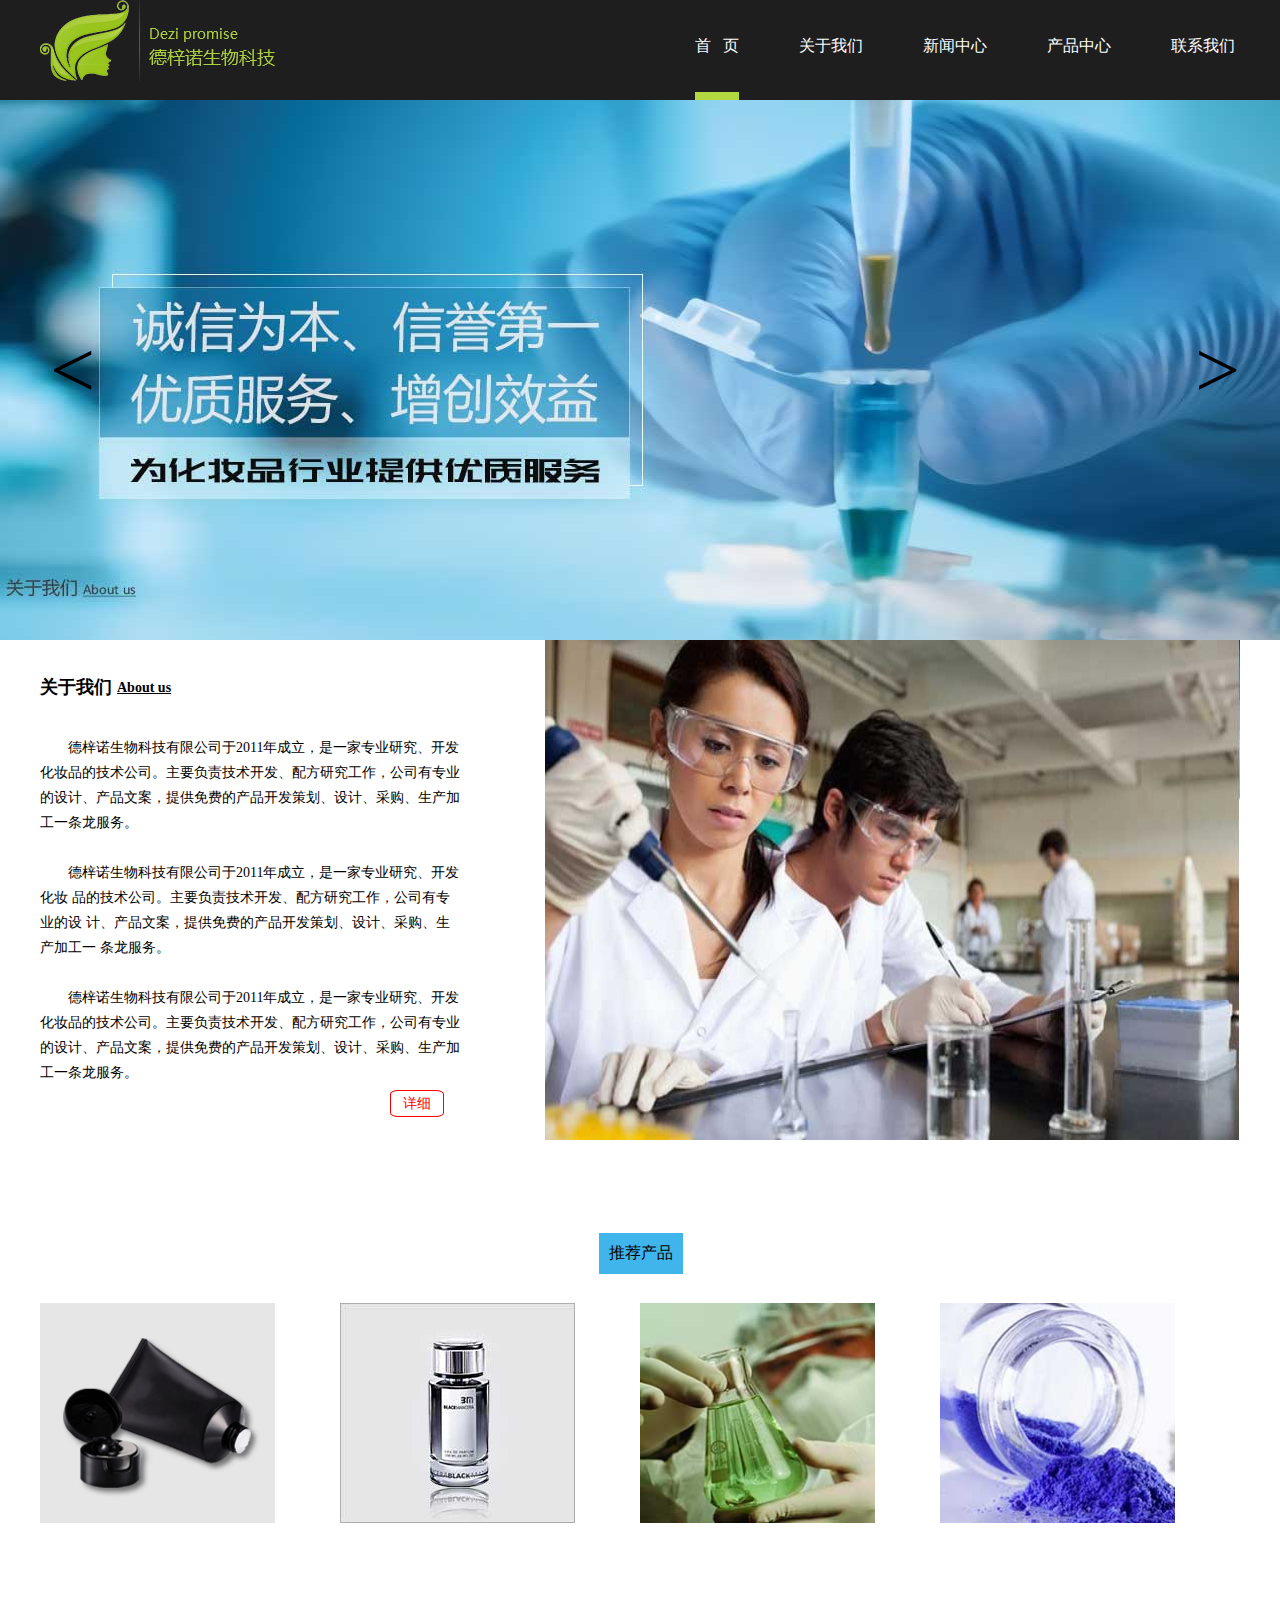
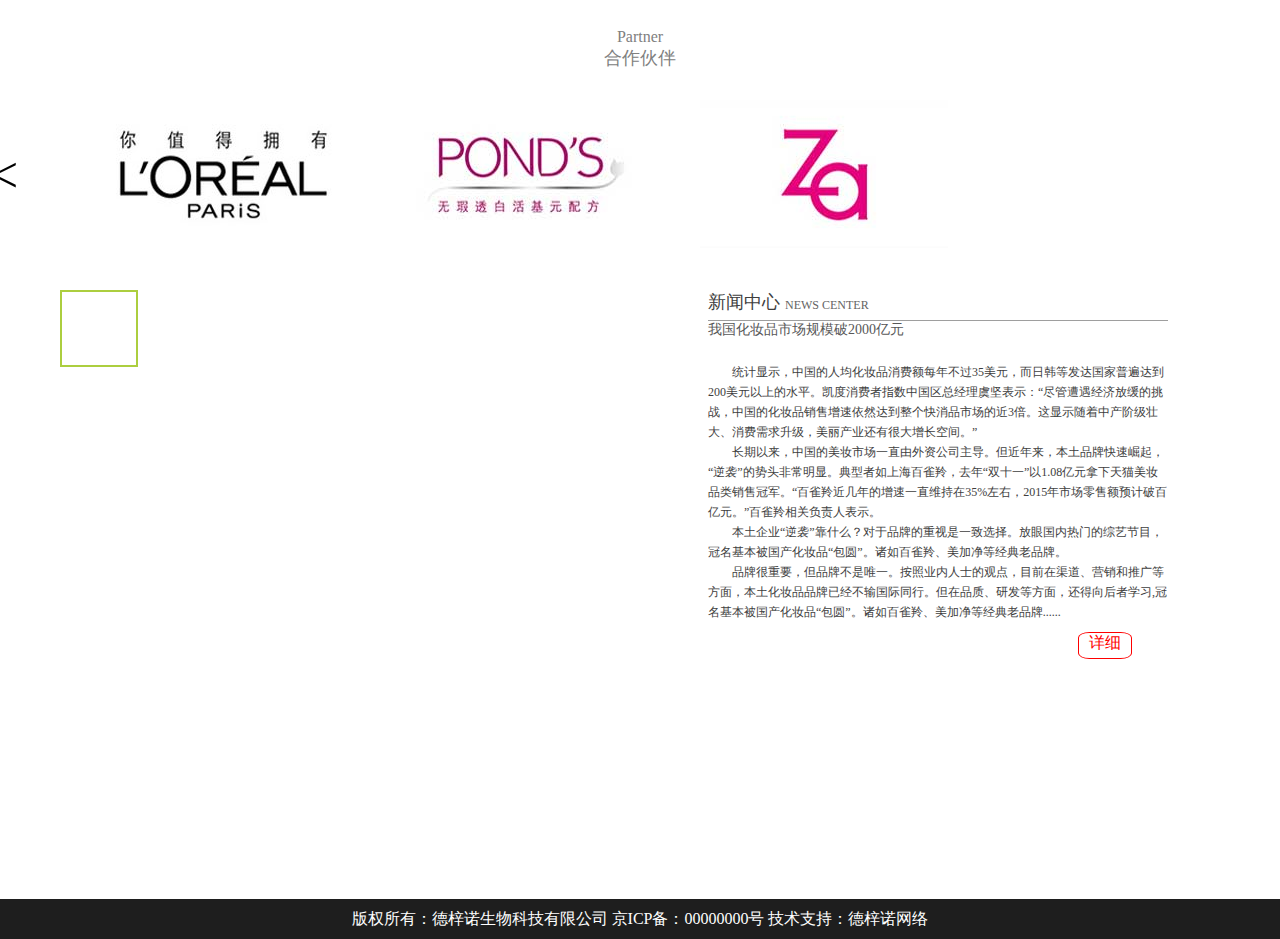
<file: index.html>
<!DOCTYPE html>
<html lang="en">
<head>
	<meta charset="UTF-8">
	<title>首页</title>
    <!--[if lt IE 9]>      
      <style>
        .hd>ul>li{behavior: url(borderradius.htc);}
        .last{behavior: url(borderradius.htc);}
      </style>
    <![endif]--> 
    <link rel="stylesheet" type="text/css" href="css/common.css">
    <link rel="stylesheet" type="text/css" href="css/index.css">
    <style type="text/css">
       body{overflow-x:hidden;}
    </style>
    <script type="text/javascript" src="js/jquery-1.11.2.min.js"></script>
    <script type="text/javascript" src="js/lunbo.js"></script>
    <!--partner伙伴的轮播图-->
    <script type="text/javascript" src="js/partner.js"></script>
    <!--缩略图的设置-->
    <script type="text/javascript" src="js/Atr.js"></script>
    <script type="text/javascript" src="js/click.js"></script>
     
</head>
<body>
    <div class="header">
    	<div class="container">
    	   <div class="logo">
    	       <a href="index.html"><img src="images/logo.jpg"></a>
    	   </div>
    	   <div class="navbar">
    	      <ul>
    	          <li class="on"><a href="index.html">首&nbsp&nbsp&nbsp页</a></li>
                <li><a href="about_us.html">关于我们</a></li>
                <li><a href="news.html">新闻中心</a></li>
                <li><a href="product.html">产品中心</a></li>
                <li><a href="contact.html">联系我们</a></li>
    	      </ul>    	   	
    	   </div>
    	</div>
    </div>
    <div class="content">

        <!--设置banner图部分-->
        <div class="index_banner">
                 <!--设置banner图-->
                      <div class="bd">
                            <ul>
                                   <li><a href="###"><img src="images/index_banner.jpg"></a></li>
                                  <li><a href="###"><img src="images/banner_02.jpg"></a></li>
                                   <li><a href="###"><img src="images/banner_03.jpg"></a></li>
                            </ul>
                      </div>
                      <!--设置小圆点-->
                          <div class="hd">
                                <ul>
                                      <li class="on"></li>
                                      <li></li>
                                      <li></li>
                                </ul>
                          </div>
                      <a href="###" class="prev">&lt;</a>
                      <a href="###" class="next">&gt;</a>
                  </div>
               
             
     <!--    <div class="container"> -->
          <!--左边的部分-->
          <div class="about_us container">
            <div class="left">
              <div class="title">
                  <h4>关于我们</h4>
                  <h3>About us</h3>
                </div>
                <!--文章部分-->
                <div class="text">
                    <p>
                        德梓诺生物科技有限公司于2011年成立，是一家专业研究、开发
                        化妆品的技术公司。主要负责技术开发、配方研究工作，公司有专业
                        的设计、产品文案，提供免费的产品开发策划、设计、采购、生产加
                        工一条龙服务。
                    </p>
                    <p>
                        德梓诺生物科技有限公司于2011年成立，是一家专业研究、开发化妆
                        品的技术公司。主要负责技术开发、配方研究工作，公司有专业的设
                        计、产品文案，提供免费的产品开发策划、设计、采购、生产加工一
                        条龙服务。
                    </p>
                    <p>
                        德梓诺生物科技有限公司于2011年成立，是一家专业研究、开发
                        化妆品的技术公司。主要负责技术开发、配方研究工作，公司有专业
                        的设计、产品文案，提供免费的产品开发策划、设计、采购、生产加
                        工一条龙服务。
                      </p>
                    <!--详细的按钮-->
                    <span class="more"><a href="about_us.html">详细</a></span>
                </div>
            </div>
           
             <div class="photo">
                <img src="images/photo.jpg">
         
           </div>
        </div>
             <!--产品展示部分-->
             <!--背景部分-->
             <div class="pro_show clear">
               <div class="container">
                  <div class="title">
                      <h3>Products</h3>
                      <h4>产品展示</h4>
               </div>
                <!--头部的选项部分-->
                  <div class="choose">              
                     <ul>
                       <li><a href="#">热销产品</a></li>
                       <li class="on"><a href="#">推荐产品</a></li>
                       <li><a href="#">新品研发</a></li>
                     </ul>
                    </div>
               <!--产品展示部分-->
                <div class="pro">
                    <ul>
                        <li>
                              <a href="pro_details.html">
                                <img src="images/index_pro_03.jpg">
                                
                                <!--遮罩部分-->
                                <span>
                                    男士控油洁面啫喱水
                                </span>
                              </a>
                              <p><a href="pro_details.html">男士控油洁面啫喱水</a></p>
                        </li>
                         <li>
                             <a href="pro_details.html">
                                  <img src="images/pro_02.jpg">
                                  
                                  <span>
                                     氨基酸洁面膏
                                  </span>
                              </a>
                              <p><a href="pro_details.html">氨基酸洁面膏</a></p>
                            </li>                  
                            <li>
                                <a href="pro_details.html">
                                    <img src="images/pro_03.jpg">
                                    
                                    <span>
                                        研发产品
                                    </span>
                                </a>
                                <p><a href="pro_details.html">研发产品</a></p>
                            </li>                 
                            <li>
                                <a href="pro_details.html">
                                    <img src="images/pro_04.jpg">
                                    
                                    <span>研发产品</span>
                                </a>
                                <p><a href="pro_details.html">研发产品</a></p>
                            </li>
                      </ul>
                  </div>
              </div>
            </div>
            <!--合作伙伴部分-->
              <div class="container">
                   <div class="partner_list">
                             <div class="partner_title">
                                     <h4>Partner</h4>
                                     <h3>合作伙伴</h3>
                                </div>
                                <!--合作伙伴轮播图-->
              <div class="partner">
                        <ul>
                              <li><a href="#"><img src="images/partner_19.jpg"></a></li>
                              <li><a href="#"><img src="images/partner_02.jpg"></a></li>
                              <li><a href="#"><img src="images/partner_03.jpg"></a></li>
                              <li><a href="#"><img src="images/partner_04.jpg"></a></li>
                              <li><a href="#"><img src="images/partner_19.jpg"></a></li>
                        </ul>          
              <a href="javascript:;" class="prev">&lt;</a>
              <a href="javascript:;" class="next">&gt;</a>
          </div> 
       </div>
       <div class="news_center">
         <div class="left">
           <div class="mini">
               <ul id="my_ul">
                   <li class="on"><img src="images/mini_01_07.jpg"></li>
                   <li><img src="images/mini_02_07.jpg"></li>
                    <li><img src="images/mini_03_07.jpg"></li>
                     <li><img src="images/mini_04_07.jpg"></li>
               </ul>
           </div>
         </div>
          <div class="middle">
              <img src="images/middle.jpg" id="curImg">
          </div>
           <div class="right">
             <div class="info">
                <div class="title">
                  <h3>新闻中心</h3>
                  <h4>NEWS CENTER</h4>
                </div>
                <!--page  段落内容-->
                <div class="page">
                     <h3>我国化妆品市场规模破2000亿元</h3>
                      <p>
                            统计显示，中国的人均化妆品消费额每年不过35美元，而日韩等发达国家普遍达到200美元以上的水平。凯度消费者指数中国区总经理虞坚表示：“尽管遭遇经济放缓的挑战，中国的化妆品销售增速依然达到整个快消品市场的近3倍。这显示随着中产阶级壮大、消费需求升级，美丽产业还有很大增长空间。”
                      </p>
                      <p>
                            长期以来，中国的美妆市场一直由外资公司主导。但近年来，本土品牌快速崛起，“逆袭”的势头非常明显。典型者如上海百雀羚，去年“双十一”以1.08亿元拿下天猫美妆品类销售冠军。“百雀羚近几年的增速一直维持在35%左右，2015年市场零售额预计破百亿元。”百雀羚相关负责人表示。
                      </p>
                      <p>
                           本土企业“逆袭”靠什么？对于品牌的重视是一致选择。放眼国内热门的综艺节目，冠名基本被国产化妆品“包圆”。诸如百雀羚、美加净等经典老品牌。
                      </p>
                      <p>
                            品牌很重要，但品牌不是唯一。按照业内人士的观点，目前在渠道、营销和推广等方面，本土化妆品品牌已经不输国际同行。但在品质、研发等方面，还得向后者学习,冠名基本被国产化妆品“包圆”。诸如百雀羚、美加净等经典老品牌......
                      </p>
                       <!--详细的按钮-->
                      <span class="more"><a href="news_details.html">详细</a></span>

                </div>
             </div>
           </div>
       </div>
    </div>
    </div>

    <div class="footer" style="clear: both;">
           <div class="info">
                 <p>德梓诺生物科技有限公司</p>
                 <p>地址：广东省广州市天河区黄村路6号</p>
                 <p>电话：400-000-0000 </p>
                 <p>网址：www.dezinuo.net </p>
                 <p>邮箱：12345678@163.net</p>
           </div>
           <div class="code">
               <ul>
                 <li>
                   <img src="images/footcode.jpg">
                   <p>扫一扫关注微信</p>
                 </li>
                 <li>
                   <img src="images/footcode.jpg">
                   <p>扫一扫关注微博</p>
                 </li>
               </ul>
           </div>


              <div class="footer_bottom">
                 <p>版权所有：德梓诺生物科技有限公司  京ICP备：00000000号    技术支持：德梓诺网络 </p>
               </div>
      
           
    </div>
</body>
</html>
</file>
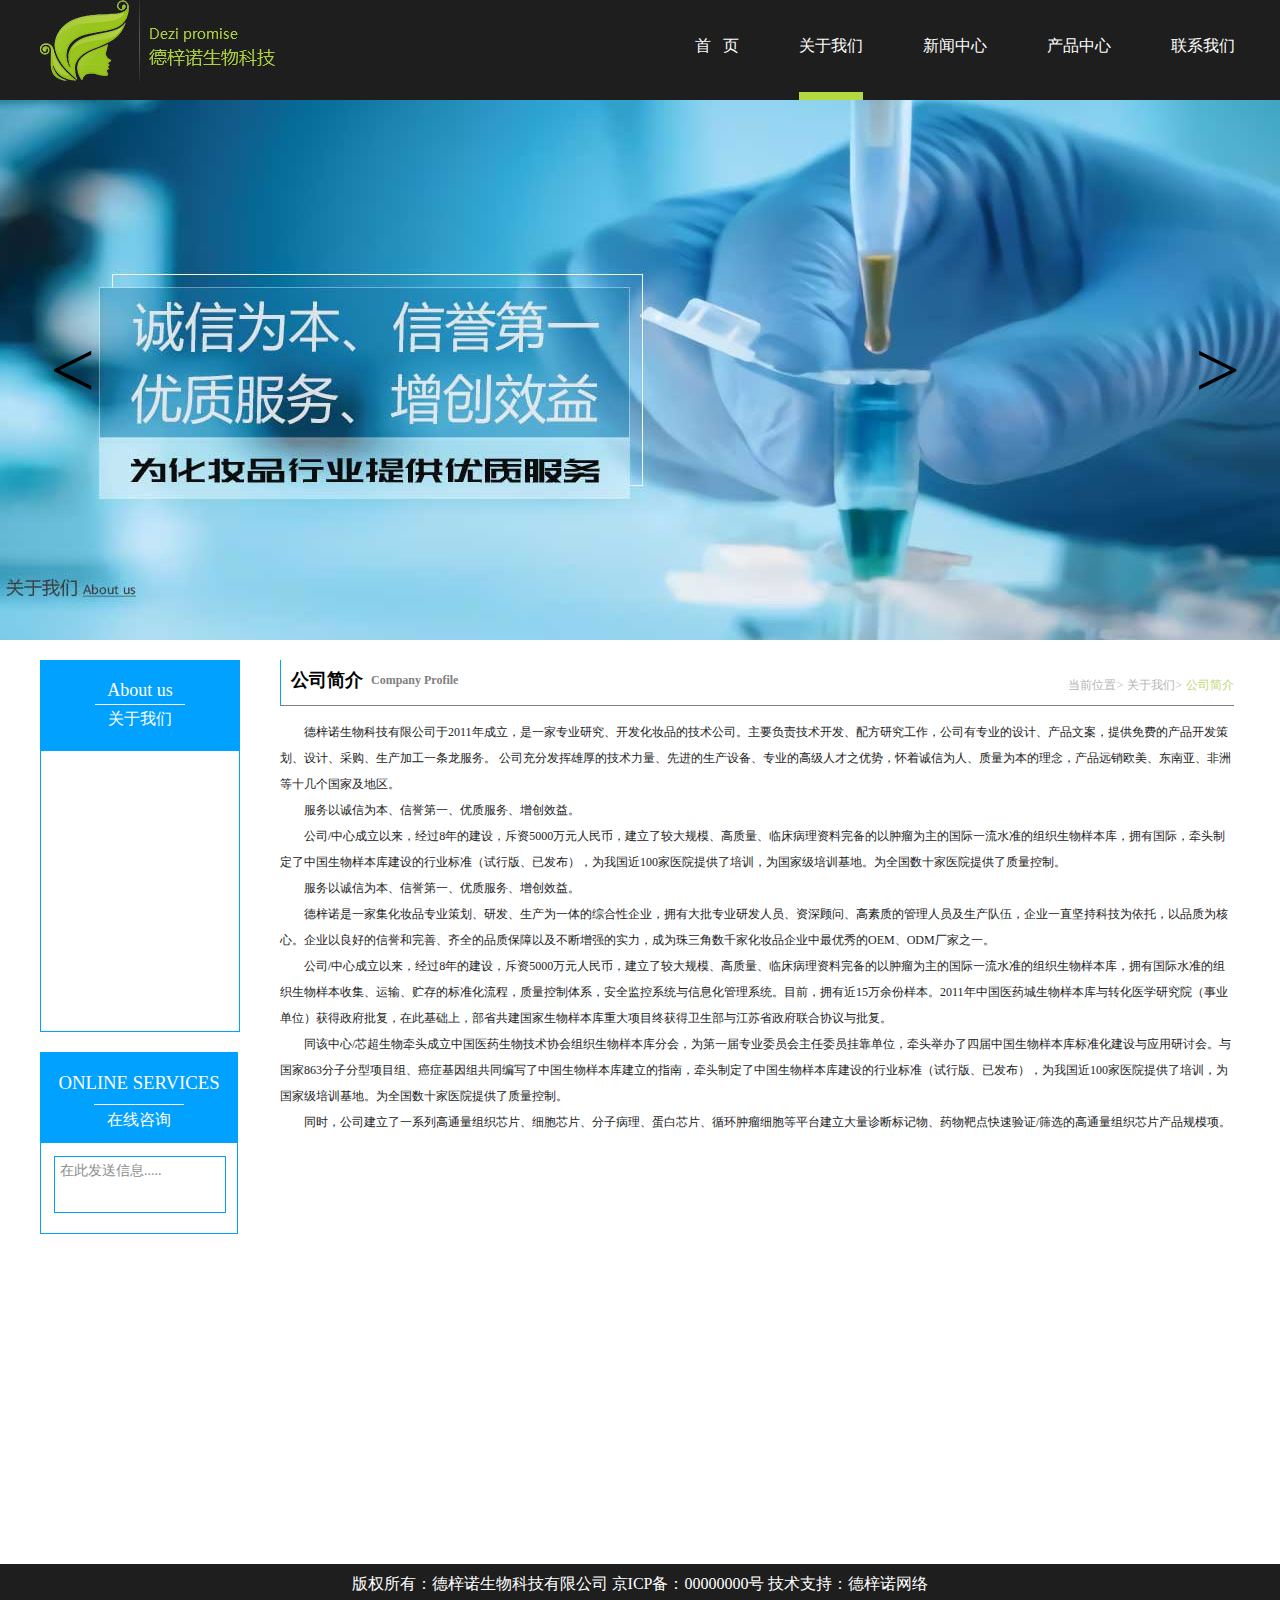
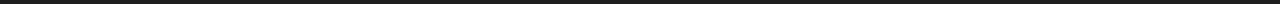
<file: about_us.html>
<!DOCTYPE html>
<html lang="en">
<head>
	<meta charset="UTF-8">
	<title>关于我们</title>

  <!--[if lt IE 9]>      
      <style>
        .hd>ul>li{behavior: url(borderradius.htc);border-color:red;}
        .info>ul>li{behavior: url(borderradius.htc);}
      </style>
    <![endif]--> 

	<link rel="stylesheet" type="text/css" href="css/common.css">
	<link rel="stylesheet" type="text/css" href="css/about_us.css">
    <style type="text/css">
       body{overflow-x:hidden;}
    </style>
  <script type="text/javascript" src="js/jquery-1.11.2.min.js"></script>
  <script type="text/javascript" src="js/lunbo.js"></script>
  <script type="text/javascript" src="js/pwd.js"></script>
  <script type="text/javascript" src="js/change.js"></script>
</head>
<body>
<div class="header">
        <div class="container">
           <div class="logo">
                <a href="index.html"><img src="images/logo.jpg"></a>
           </div>
           <div class="navbar">
              <ul>
                <li><a href="index.html">首&nbsp&nbsp&nbsp页</a></li>
                <li class="on"><a href="about_us.html">关于我们</a></li>
                <li><a href="news.html">新闻中心</a></li>
                <li><a href="product.html">产品中心</a></li>
                <li><a href="contact.html">联系我们</a></li>
              </ul>         
           </div>
        </div>
    </div>
    <div class="content">

        <!--设置banner图部分-->
        <div class="index_banner">
                 <!--设置banner图-->
                      <div class="bd">
                            <ul>
                                   <li><a href="###"><img src="images/index_banner.jpg"></a></li>
                                  <li><a href="###"><img src="images/banner_02.jpg"></a></li>
                                   <li><a href="###"><img src="images/banner_03.jpg"></a></li>
                            </ul>
                      </div>
                      <!--设置小圆点-->
                          <div class="hd">
                                <ul>
                                      <li class="on"></li>
                                      <li></li>
                                      <li></li>
                                </ul>
                          </div>
                      <a href="###" class="prev">&lt;</a>
                      <a href="###" class="next">&gt;</a>
                  </div>
      <div class="container">
    <div class="left">
      <div class="left_top">
      	<div class="title">
      	  <h3>About us</h3>
      	  <SPAN></SPAN>
      	  <h4>关于我们</h4>	
      	</div>
      	<div class="info">
      	   <ul>
              <li class="on"><a href="#">公司简介&gt;&gt;</a></li> 
              <li><a href="#">企业文化&gt;&gt;</a></li> 
              <li><a href="#">企业荣誉&gt;&gt;</a></li> 
              <li><a href="#">资格认证&gt;&gt;</a></li> 
              <li><a href="#">研发生产&gt;&gt;</a></li> 
           </ul>
      	</div>
      </div>
      <div class="left_bottom">
      	<div class="title">
      		<h3>ONLINE SERVICES</h3>
      		<SPAN></SPAN>
      		<h4>在线咨询</h4>
      	</div>
      	<div class="search">
          <form>
          		<textarea onfocus="focusVlaue(this,defaultValue)" onblur="blurValue(this,defaultValue)">在此发送信息.....</textarea>
              <button></button>
            </form>
      	</div>
      </div>
    </div>
        <div class="right">
          <div class="title">
      	     <h3>公司简介</h3>
             <h4>Company Profile</h4>
               <div class="location">
                    <span>当前位置&gt;</span>
                   <span>关于我们&gt;</span>
                    <span class="on">公司简介</span>                                    
                </div>
       </div>
       <!--内容部分-->
       <div class="info">
       <!--上部分的内容-->
                <img src="images/about_us_03.jpg">  
           	  <p>
                 德梓诺生物科技有限公司于2011年成立，是一家专业研究、开发化妆品的技术公司。主要负责技术开发、配方研究工作，公司有专业的设计、产品文案，提供免费的产品开发策划、设计、采购、生产加工一条龙服务。 公司充分发挥雄厚的技术力量、先进的生产设备、专业的高级人才之优势，怀着诚信为人、质量为本的理念，产品远销欧美、东南亚、非洲等十几个国家及地区。
              </p>
           	  <p>
                服务以诚信为本、信誉第一、优质服务、增创效益。
              </p>
              <p>
             	  公司/中心成立以来，经过8年的建设，斥资5000万元人民币，建立了较大规模、高质量、临床病理资料完备的以肿瘤为主的国际一流水准的组织生物样本库，拥有国际，牵头制定了中国生物样本库建设的行业标准（试行版、已发布），为我国近100家医院提供了培训，为国家级培训基地。为全国数十家医院提供了质量控制。
              </p>
              <p>服务以诚信为本、信誉第一、优质服务、增创效益。</p>

                  
       	   <p>德梓诺是一家集化妆品专业策划、研发、生产为一体的综合性企业，拥有大批专业研发人员、资深顾问、高素质的管理人员及生产队伍，企业一直坚持科技为依托，以品质为核心。企业以良好的信誉和完善、齐全的品质保障以及不断增强的实力，成为珠三角数千家化妆品企业中最优秀的OEM、ODM厂家之一。</p>
       	   <p>公司/中心成立以来，经过8年的建设，斥资5000万元人民币，建立了较大规模、高质量、临床病理资料完备的以肿瘤为主的国际一流水准的组织生物样本库，拥有国际水准的组织生物样本收集、运输、贮存的标准化流程，质量控制体系，安全监控系统与信息化管理系统。目前，拥有近15万余份样本。2011年中国医药城生物样本库与转化医学研究院（事业单位）获得政府批复，在此基础上，部省共建国家生物样本库重大项目终获得卫生部与江苏省政府联合协议与批复。</p>
       	  <p>
            同该中心/芯超生物牵头成立中国医药生物技术协会组织生物样本库分会，为第一届专业委员会主任委员挂靠单位，牵头举办了四届中国生物样本库标准化建设与应用研讨会。与国家863分子分型项目组、癌症基因组共同编写了中国生物样本库建立的指南，牵头制定了中国生物样本库建设的行业标准（试行版、已发布），为我国近100家医院提供了培训，为国家级培训基地。为全国数十家医院提供了质量控制。
          </p>
          <p>
            同时，公司建立了一系列高通量组织芯片、细胞芯片、分子病理、蛋白芯片、循环肿瘤细胞等平台建立大量诊断标记物、药物靶点快速验证/筛选的高通量组织芯片产品规模项。
          </p>
       </div>
       </div>
    </div>
  </div>
    <div class="footer" style="clear: both;">
           <div class="info">
                 <p>德梓诺生物科技有限公司</p>
                 <p>地址：广东省广州市天河区黄村路6号</p>
                 <p>电话：400-000-0000 </p>
                 <p>网址：www.dezinuo.net </p>
                 <p>邮箱：12345678@163.net</p>
           </div>
           <div class="code">
               <ul>
                 <li>
                   <img src="images/footcode.jpg">
                   <p>扫一扫关注微信</p>
                 </li>
                 <li>
                   <img src="images/footcode.jpg">
                   <p>扫一扫关注微博</p>
                 </li>
               </ul>
           </div>


              <div class="footer_bottom">
                 <p>版权所有：德梓诺生物科技有限公司  京ICP备：00000000号    技术支持：德梓诺网络 </p>
               </div>
      
           
    </div>
</body>
</html>
</file>
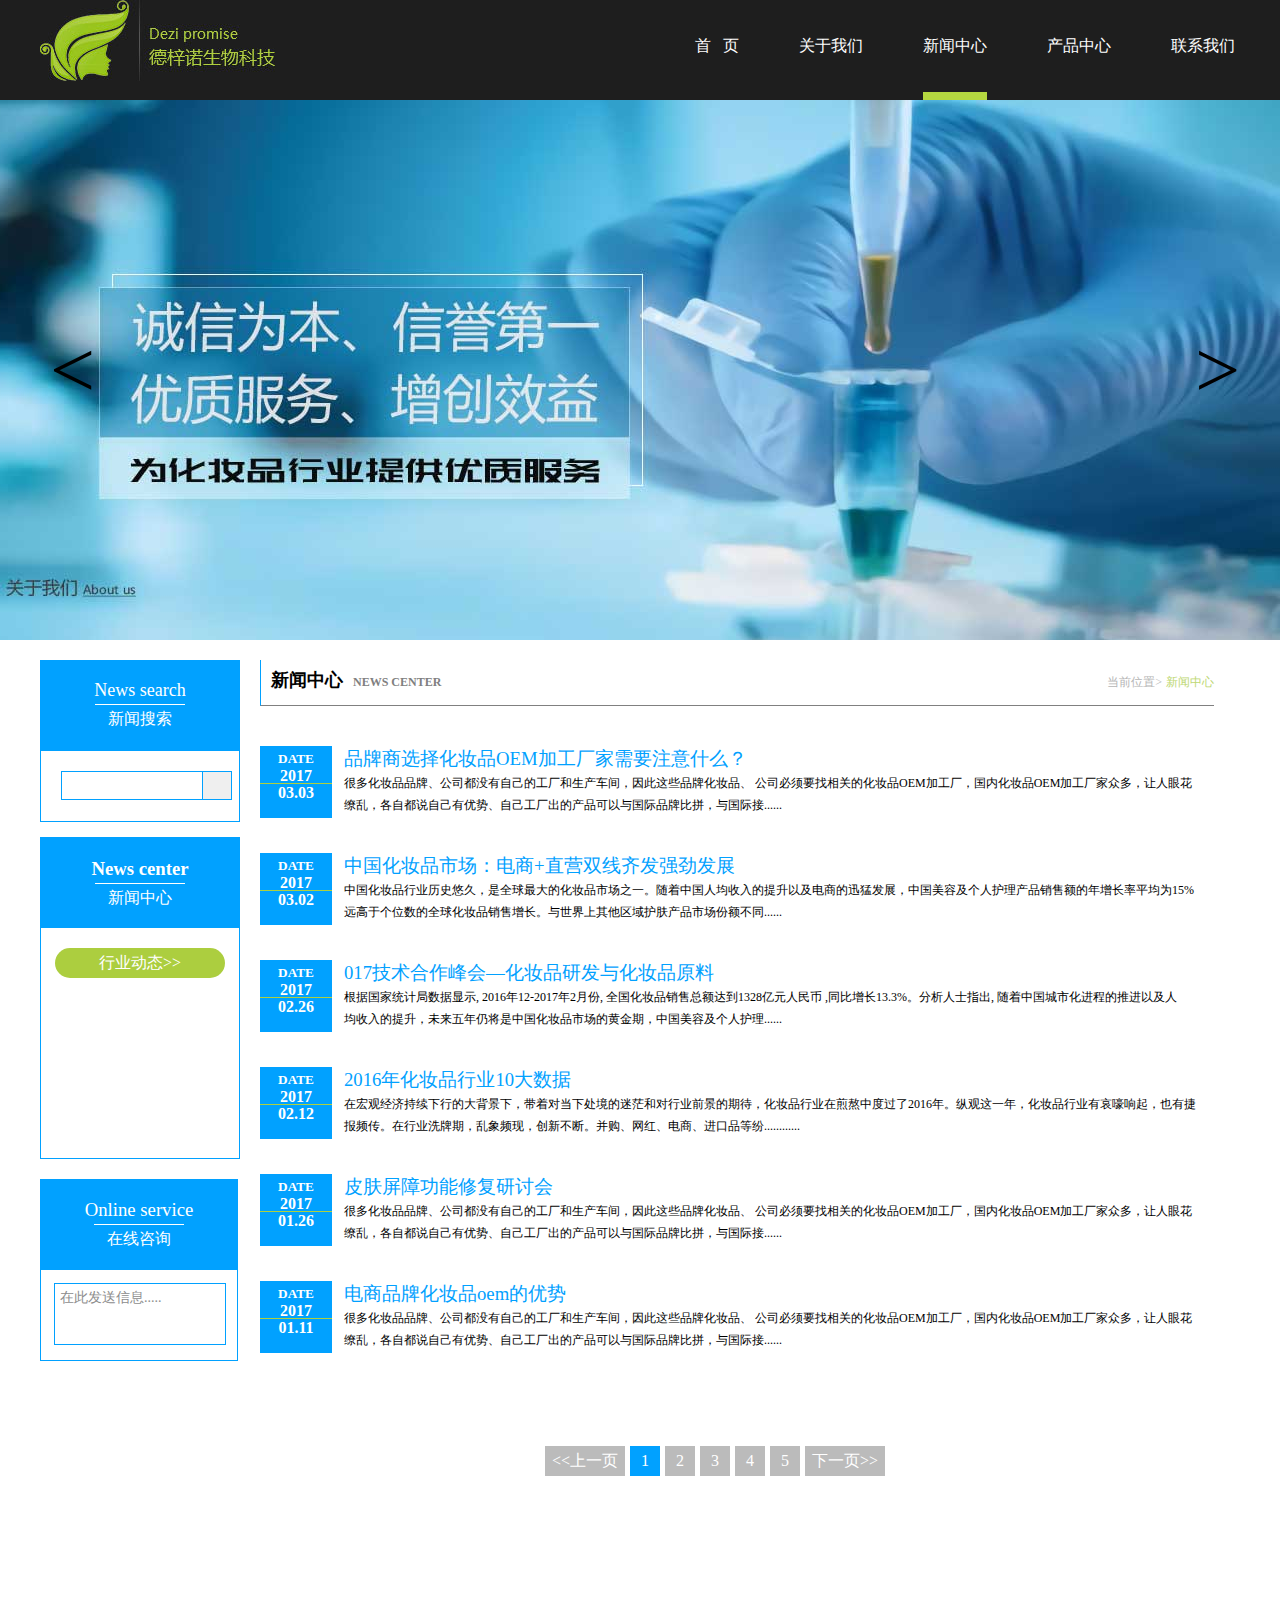
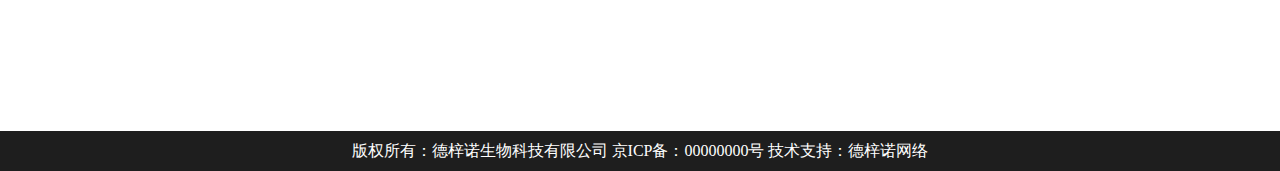
<file: news.html>
<!DOCTYPE html>
<html lang="en">
<head>
	<meta charset="UTF-8">
	<title>新闻中心</title>
  <!--[if lt IE 9]>      
      <style>
       .hd>ul>li{behavior: url(borderradius.htc);border-color:red;}
        .info>ul>li{behavior: url(borderradius.htc);}
      </style>
    <![endif]--> 
	<link rel="stylesheet" type="text/css" href="css/common.css">
	<link rel="stylesheet" type="text/css" href="css/news_center.css">
    <style type="text/css">
       body{overflow-x:hidden;}
    </style>
  <script type="text/javascript"></script>
  <script type="text/javascript" src="js/jquery-1.11.2.min.js"></script>
  <script type="text/javascript" src="js/lunbo.js"></script>
  <script type="text/javascript" src="js/pwd.js"></script>

 <script type="text/javascript" src="js/change.js"></script>
</head>
<body>
	<div class="header">
        <div class="container">
           <div class="logo">
                <a href="index.html"><img src="images/logo.jpg"></a>
           </div>
           <div class="navbar">
              <ul>
                   <li><a href="index.html">首&nbsp&nbsp&nbsp页</a></li>
                <li><a href="about_us.html">关于我们</a></li>
                <li class="on"><a href="news.html">新闻中心</a></li>
                <li><a href="product.html">产品中心</a></li>
                <li><a href="contact.html">联系我们</a></li>
              </ul>         
           </div>
        </div>
    </div>
    <div class="content">

        <!--设置banner图部分-->
        <div class="index_banner">
                 <!--设置banner图-->
                      <div class="bd">
                            <ul>
                                   <li><a href="###"><img src="images/index_banner.jpg"></a></li>
                                  <li><a href="###"><img src="images/banner_02.jpg"></a></li>
                                   <li><a href="###"><img src="images/banner_03.jpg"></a></li>
                            </ul>
                      </div>
                      <!--设置小圆点-->
                          <div class="hd">
                                <ul>
                                      <li class="on"></li>
                                      <li></li>
                                      <li></li>
                                </ul>
                          </div>
                      <a href="###" class="prev">&lt;</a>
                      <a href="###" class="next">&gt;</a>
                  </div>
      <div class="container">
     <div class="left">
      <div class="left_top">
            	<div class="title">
                	  <h3>News search</h3>
                	  <SPAN></SPAN>
                	  <h4>新闻搜索</h4>	          
            	</div>
              <div class="seach">
                 <form>
                    <input type="text">
                    <!--搜索按钮-->
                    <button></button>
                  </form>
              </div>
              <!--左边的导航部分-->
              	<div class="info">
                  <div class="title">
                      <h3>News center</h3>
                        <span></span>
                        <h4>新闻中心</h4>  
                  </div>
                      <ul>
                       <li class="on"><a href="#">行业动态&gt;&gt;</a></li> 
                       <li><a href="#">新品研发&gt;&gt;</a></li> 
                       <li><a href="#">活动咨询&gt;&gt;</a></li> 
                       <li><a href="#">修养技巧&gt;&gt;</a></li> 
                      </ul>
                  </div>
              </div>
      <div class="left_bottom">
          	<div class="title">
              		<h3>Online service</h3>
              		<SPAN></SPAN>
              		<h4>在线咨询</h4>
          	</div>
            <!--留言板部分-->
          	  <div class="myform">
                        <form>
                              <textarea onfocus="focusVlaue(this,defaultValue)" onblur="blurValue(this,defaultValue)">在此发送信息.....</textarea>
                               <button></button>
                        </form>
                    </div>
                </div>
          </div>
   
      <!--右边的部分-->
        <div class="right">
             <div class="title">
               <h3>新闻中心</h3>
               <h4>NEWS CENTER</h4>
               <div class="location">
                                  <span>当前位置&gt;</span>
                                  <span class="on">新闻中心</span>
                                 
                                    
                            </div>
             </div>
             <!--新闻条目部分-->
             <div class="news">
                  <ul>
                      <li>
                        
                              <div class="left_con">
                              <h5>DATE</h5>
                              <H4>2017</H4>
                              <span></span>
                              <h3>03.03</h3>
                      </div>
                      <div class="right_con">
                        
                                <h3><a href="news_details.html">品牌商选择化妆品OEM加工厂家需要注意什么？</a></h3>
                                <p>很多化妆品品牌、公司都没有自己的工厂和生产车间，因此这些品牌化妆品、 公司必须要找相关的化妆品OEM加工厂，国内化妆品OEM加工厂家众多，让人眼花
                                </p>
                                <p>缭乱，各自都说自己有优势、自己工厂出的产品可以与国际品牌比拼，与国际接......</p>
                    
                      </div>
            
                  </li>
                      <li>
                       
                              <div class="left_con">
                              <h5>DATE</h5>
                              <H4>2017</H4>
                              <span></span>
                              <h3>03.02</h3>
                      </div>
                      <div class="right_con">
                         
                                <h3><a href="news_details.html">中国化妆品市场：电商+直营双线齐发强劲发展</a></h3>
                                <p>中国化妆品行业历史悠久，是全球最大的化妆品市场之一。随着中国人均收入的提升以及电商的迅猛发展，中国美容及个人护理产品销售额的年增长率平均为15%
                                </p>
                                <p>远高于个位数的全球化妆品销售增长。与世界上其他区域护肤产品市场份额不同......</p>
                      
                      </div>
           
                  </li>
                      <li>
                    
                              <div class="left_con">
                              <h5>DATE</h5>
                              <H4>2017</H4>
                              <span></span>
                              <h3>02.26</h3>
                      </div>
                      <div class="right_con">
                      
                                <h3> <a href="news_details.html">017技术合作峰会—化妆品研发与化妆品原料</a></h3>
                                <p>根据国家统计局数据显示, 2016年12-2017年2月份, 全国化妆品销售总额达到1328亿元人民币 ,同比增长13.3%。分析人士指出, 随着中国城市化进程的推进以及人
                                </p>
                                <p>均收入的提升，未来五年仍将是中国化妆品市场的黄金期，中国美容及个人护理......</p>
                        
                                
                      </div>
             
                  </li>
                       <li>
                     
                              <div class="left_con">
                              <h5>DATE</h5>
                              <H4>2017</H4>
                              <span></span>
                              <h3>02.12</h3>
                      </div>
                      <div class="right_con">
                         
                                <h3><a href="news_details.html">2016年化妆品行业10大数据</a></h3>
                                <p>在宏观经济持续下行的大背景下，带着对当下处境的迷茫和对行业前景的期待，化妆品行业在煎熬中度过了2016年。纵观这一年，化妆品行业有哀嚎响起，也有捷
                                </p>
                                <p>报频传。在行业洗牌期，乱象频现，创新不断。并购、网红、电商、进口品等纷............</p>
                   
                      </div>
       
                  </li>
                     <li>
                    
                              <div class="left_con">
                              <h5>DATE</h5>
                              <H4>2017</H4>
                              <span></span>
                              <h3>01.26</h3>
                      </div>
                      <div class="right_con">
                   
                                <h3><a href="news_details.html">皮肤屏障功能修复研讨会</a></h3>
                                <p>很多化妆品品牌、公司都没有自己的工厂和生产车间，因此这些品牌化妆品、 公司必须要找相关的化妆品OEM加工厂，国内化妆品OEM加工厂家众多，让人眼花
                                </p>
                                <p>缭乱，各自都说自己有优势、自己工厂出的产品可以与国际品牌比拼，与国际接......</p>
     
                      </div>
  
                  </li>

                     <li>
                       
                              <div class="left_con">
                              <h5>DATE</h5>
                              <H4>2017</H4>
                              <span></span>
                              <h3>01.11</h3>
                      </div>
                      <div class="right_con">
              
                                <h3><a href="news_details.html">电商品牌化妆品oem的优势</a></h3>
                                <p>很多化妆品品牌、公司都没有自己的工厂和生产车间，因此这些品牌化妆品、 公司必须要找相关的化妆品OEM加工厂，国内化妆品OEM加工厂家众多，让人眼花
                                </p>
                                <p>缭乱，各自都说自己有优势、自己工厂出的产品可以与国际品牌比拼，与国际接......</p>
       
                      </div>
                
                  </li>
                  </ul>
             </div>
             <!--按钮组的设置-->
             <div class="page">
               <ul>
                 <li><a href="#">&lt;&lt;上一页</a></li>
                 <li class="on"><a href="#">1</a></li>
                 <li><a href="#">2</a></li>
                 <li><a href="#">3</a></li>
                 <li><a href="#">4</a></li>
                 <li><a href="#">5</a></li>
                 <li><a href="#">6</a></li>
                 <li><a href="#">下一页&gt;&gt;</a></li>
               </ul>
             </div>
        </div>
    </div>
  </div>




    <div class="footer" style="clear: both;">
           <div class="info">
                 <p>德梓诺生物科技有限公司</p>
                 <p>地址：广东省广州市天河区黄村路6号</p>
                 <p>电话：400-000-0000 </p>
                 <p>网址：www.dezinuo.net </p>
                 <p>邮箱：12345678@163.net</p>
           </div>
           <div class="code">
               <ul>
                 <li>
                   <img src="images/footcode.jpg">
                   <p>扫一扫关注微信</p>
                 </li>
                 <li>
                   <img src="images/footcode.jpg">
                   <p>扫一扫关注微博</p>
                 </li>
               </ul>
           </div>


              <div class="footer_bottom">
                 <p>版权所有：德梓诺生物科技有限公司  京ICP备：00000000号    技术支持：德梓诺网络 </p>
               </div>
      
           
    </div>
</body>
</html>
</file>
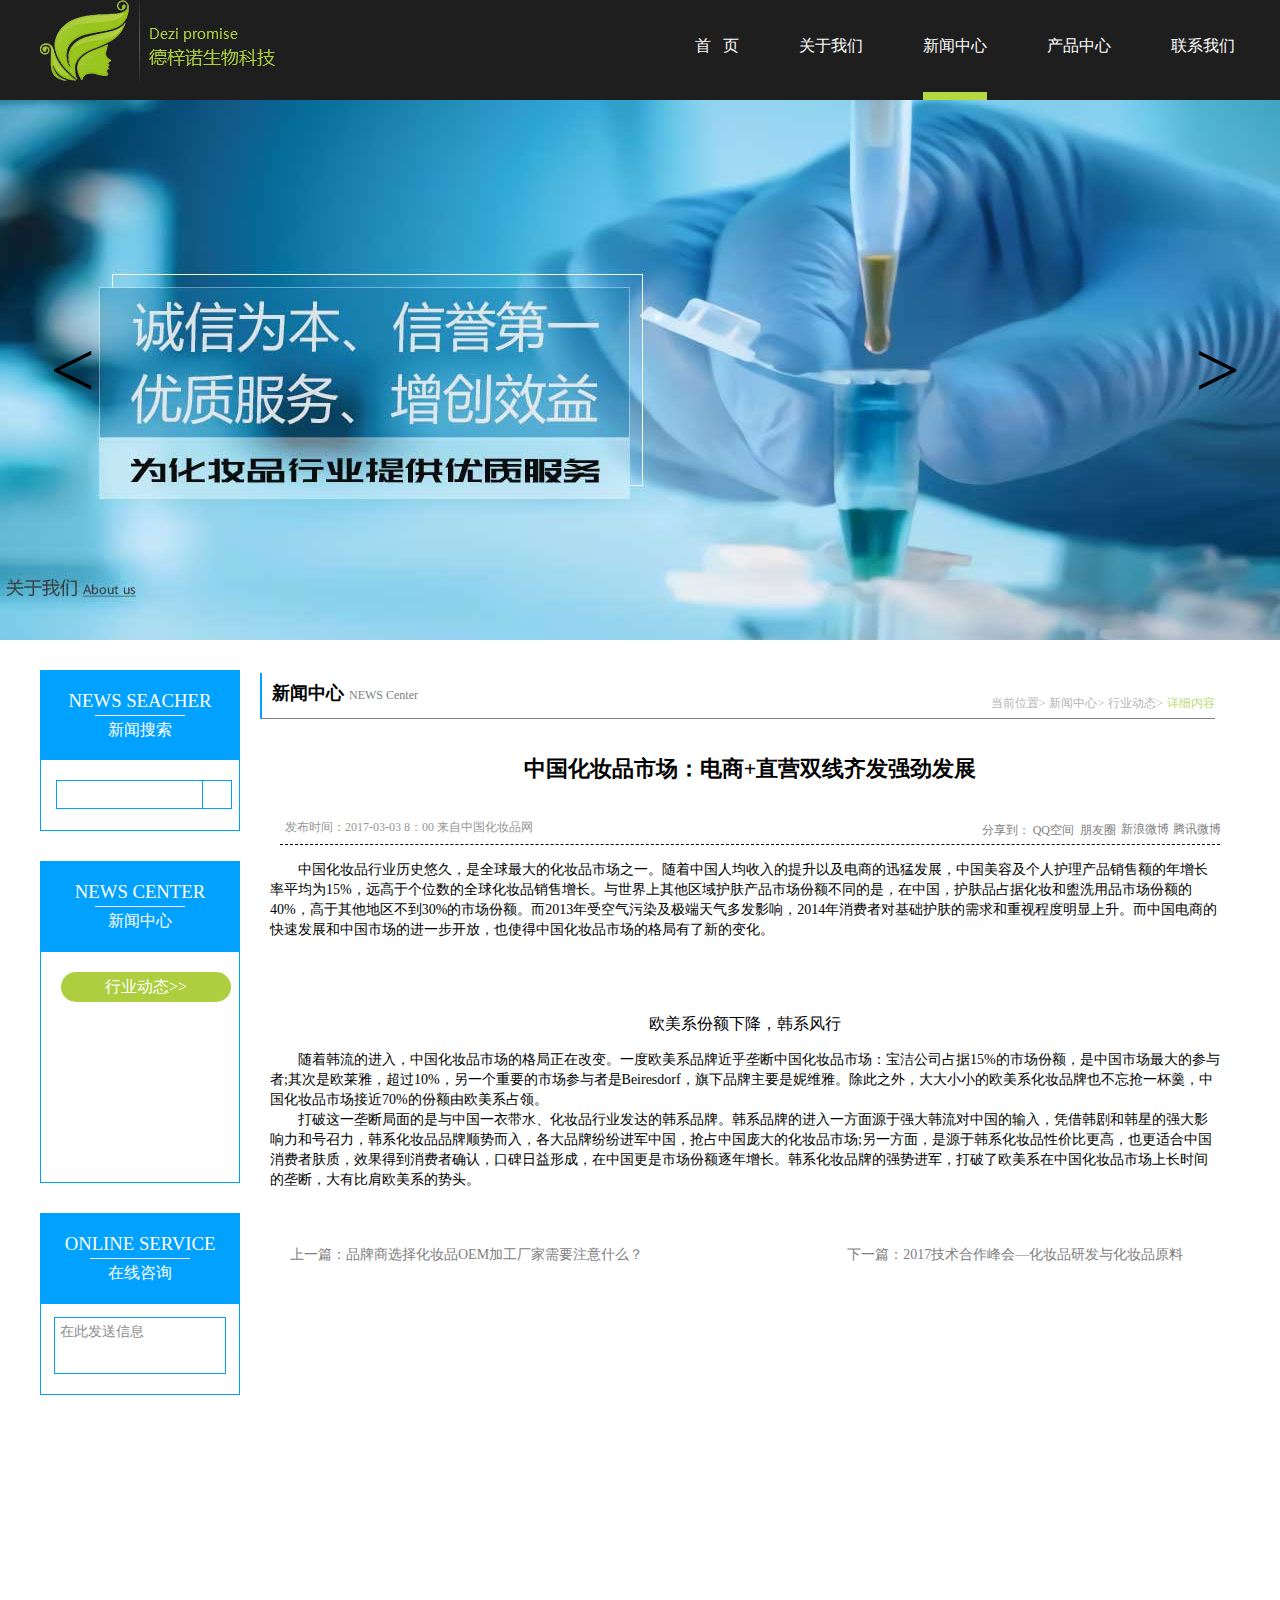
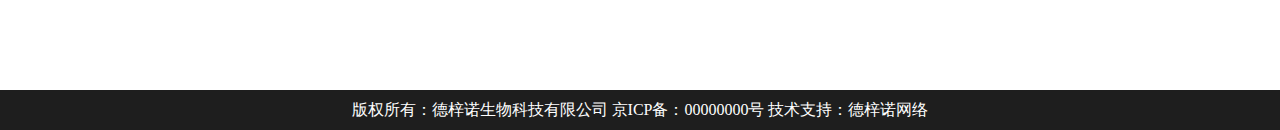
<file: news_details.html>
<!DOCTYPE html>
<html lang="en">
<head>
	<meta charset="UTF-8">
	<title>新闻详情</title>
  <!--[if lt IE 9]>      
      <style>
        .box{behavior: url(borderradius.htc);border-color:red;}
      </style>
    <![endif]--> 
	<link rel="stylesheet" type="text/css" href="css/common.css">
	<link rel="stylesheet" type="text/css" href="css/new.css">
    <script type="text/javascript" src="js/jquery-1.11.2.min.js"></script>
    <script type="text/javascript" src="js/lunbo.js"></script>
     <script type="text/javascript" src="js/pwd.js"></script>
      <script type="text/javascript" src="js/change.js"></script>
</head>
<body>
   <div class="header">
        <div class="container">
           <div class="logo">
                <a href="index.html"><img src="images/logo.jpg"></a>
           </div>
           <div class="navbar">
              <ul>
                   <li><a href="index.html">首&nbsp&nbsp&nbsp页</a></li>
                <li><a href="about_us.html">关于我们</a></li>
                <li class="on"><a href="news.html">新闻中心</a></li>
                <li><a href="product.html">产品中心</a></li>
                <li><a href="contact.html">联系我们</a></li>
              </ul>         
           </div>
        </div>
    </div>
    <div class="content">

        <!--设置banner图部分-->
        <div class="index_banner">
                 <!--设置banner图-->
                      <div class="bd">
                            <ul>
                                   <li><a href="###"><img src="images/index_banner.jpg"></a></li>
                                  <li><a href="###"><img src="images/banner_02.jpg"></a></li>
                                   <li><a href="###"><img src="images/banner_03.jpg"></a></li>
                            </ul>
                      </div>
                      <!--设置小圆点-->
                          <div class="hd">
                                <ul>
                                      <li class="on"></li>
                                      <li></li>
                                      <li></li>
                                </ul>
                          </div>
                      <a href="###" class="prev">&lt;</a>
                      <a href="###" class="next">&gt;</a>
                  </div>
    <div class="container">
    	<div class="left">
    		<div class="title">
	    		<h3>NEWS SEACHER</h3>
                <!--span  下划线-->
	    		<span></span>
	    		<h4>新闻搜索</h4>
    		</div>
    		<div class="seach">
         <form>
    		    <input type="text">
                <!--搜索按钮-->
                <button></button>
            </form>
    		</div>
    		<div class="news_center">
    			<div class="title">
    				<h3>NEWS CENTER</h3>
    				<SPAN></SPAN>
    				<h4>新闻中心</h4>
    			</div>
          <!--左部导航-->
    			<div class="info">
    				<ul>
    					         <li class="on"><a href="#">行业动态&gt;&gt;</a></li>
                        <li><a href="#">新品研发&gt;&gt;</a></li>
                        <li><a href="#">活动咨询&gt;&gt;</a></li>
                        <li><a href="#">修养技巧&gt;&gt;</a></li>
    				</ul>
    			</div>
                <div class="left_bottom">
                    <div class="title">
                        <h3>ONLINE SERVICE</h3>
                        <SPAN></SPAN>
                        <h4>在线咨询</h4>
                    </div>
                    <!--留言板-->
                    <div class="myform">
                        <form>
                              <textarea onfocus="focusVlaue(this,defaultValue)" onblur="blurValue(this,defaultValue)">在此发送信息</textarea>
                               <button></button>
                        </form>
                    </div>
                </div>
    		</div>
    	</div>
    	<div class="right">
    		<div class="news">
                    <div class="title">
                           <h3>新闻中心</h3>
                           <span>NEWS Center</span>
                             <div class="location">
                                  <span>当前位置&gt;</span>
                                  <span>新闻中心&gt;</span>
                                 <span>行业动态&gt;</span>   
                                <span class="on">详细内容</span>  
                            </div>
                     </div>

                <div class="info">
                      <h1>中国化妆品市场：电商+直营双线齐发强劲发展</h1>
                      <div class="bottom">
                      <p>发布时间：2017-03-03  8：00  来自中国化妆品网</p>
                    <div class="share">
                       <span>分享到：</span>
                       <a href="#"><img src="images/qq_03.jpg"><span>QQ空间</span></a>
                       <a href="#"><img src="images/friend_03.jpg"><span>朋友圈</span></a>
                       <a href="#"><img src="images/weibo_03.jpg"><span>新浪微博</span></a>
                       <a href="#"><img src="images/tx_03.jpg"><span>腾讯微博</span></a>
                    </div>
                    </div>
                </div>
                <div class="right_cont clear">
                    <p>
                      中国化妆品行业历史悠久，是全球最大的化妆品市场之一。随着中国人均收入的提升以及电商的迅猛发展，中国美容及个人护理产品销售额的年增长率平均为15%，远高于个位数的全球化妆品销售增长。与世界上其他区域护肤产品市场份额不同的是，在中国，护肤品占据化妆和盥洗用品市场份额的40%，高于其他地区不到30%的市场份额。而2013年受空气污染及极端天气多发影响，2014年消费者对基础护肤的需求和重视程度明显上升。而中国电商的快速发展和中国市场的进一步开放，也使得中国化妆品市场的格局有了新的变化。
                    </p>
                    <div class="product">
                     
                          <img src="images/news_03.jpg">
                          <p>欧美系份额下降，韩系风行</p>
                      
                    </div>
                    <p>
                      随着韩流的进入，中国化妆品市场的格局正在改变。一度欧美系品牌近乎垄断中国化妆品市场：宝洁公司占据15%的市场份额，是中国市场最大的参与者;其次是欧莱雅，超过10%，另一个重要的市场参与者是Beiresdorf，旗下品牌主要是妮维雅。除此之外，大大小小的欧美系化妆品牌也不忘抢一杯羹，中国化妆品市场接近70%的份额由欧美系占领。
                    </p>
                    <p>
                      打破这一垄断局面的是与中国一衣带水、化妆品行业发达的韩系品牌。韩系品牌的进入一方面源于强大韩流对中国的输入，凭借韩剧和韩星的强大影响力和号召力，韩系化妆品品牌顺势而入，各大品牌纷纷进军中国，抢占中国庞大的化妆品市场;另一方面，是源于韩系化妆品性价比更高，也更适合中国消费者肤质，效果得到消费者确认，口碑日益形成，在中国更是市场份额逐年增长。韩系化妆品牌的强势进军，打破了欧美系在中国化妆品市场上长时间的垄断，大有比肩欧美系的势头。
                    </p>
                </div>
                   <div class="flip">
                      <a href="#">上一篇：品牌商选择化妆品OEM加工厂家需要注意什么？</a>
                      <a href="#">下一篇：2017技术合作峰会—化妆品研发与化妆品原料</a>
                   </div>
                   
            </div>
    	</div>
    </div>
  </div>
   <div class="footer" style="clear: both;">
           <div class="info">
                 <p>德梓诺生物科技有限公司</p>
                 <p>地址：广东省广州市天河区黄村路6号</p>
                 <p>电话：400-000-0000 </p>
                 <p>网址：www.dezinuo.net </p>
                 <p>邮箱：12345678@163.net</p>
           </div>
           <div class="code">
               <ul>
                 <li>
                   <img src="images/footcode.jpg">
                   <p>扫一扫关注微信</p>
                 </li>
                 <li>
                   <img src="images/footcode.jpg">
                   <p>扫一扫关注微博</p>
                 </li>
               </ul>
           </div>


              <div class="footer_bottom">
                 <p>版权所有：德梓诺生物科技有限公司  京ICP备：00000000号    技术支持：德梓诺网络 </p>
               </div>         
    </div>
</body>
</html>
</file>
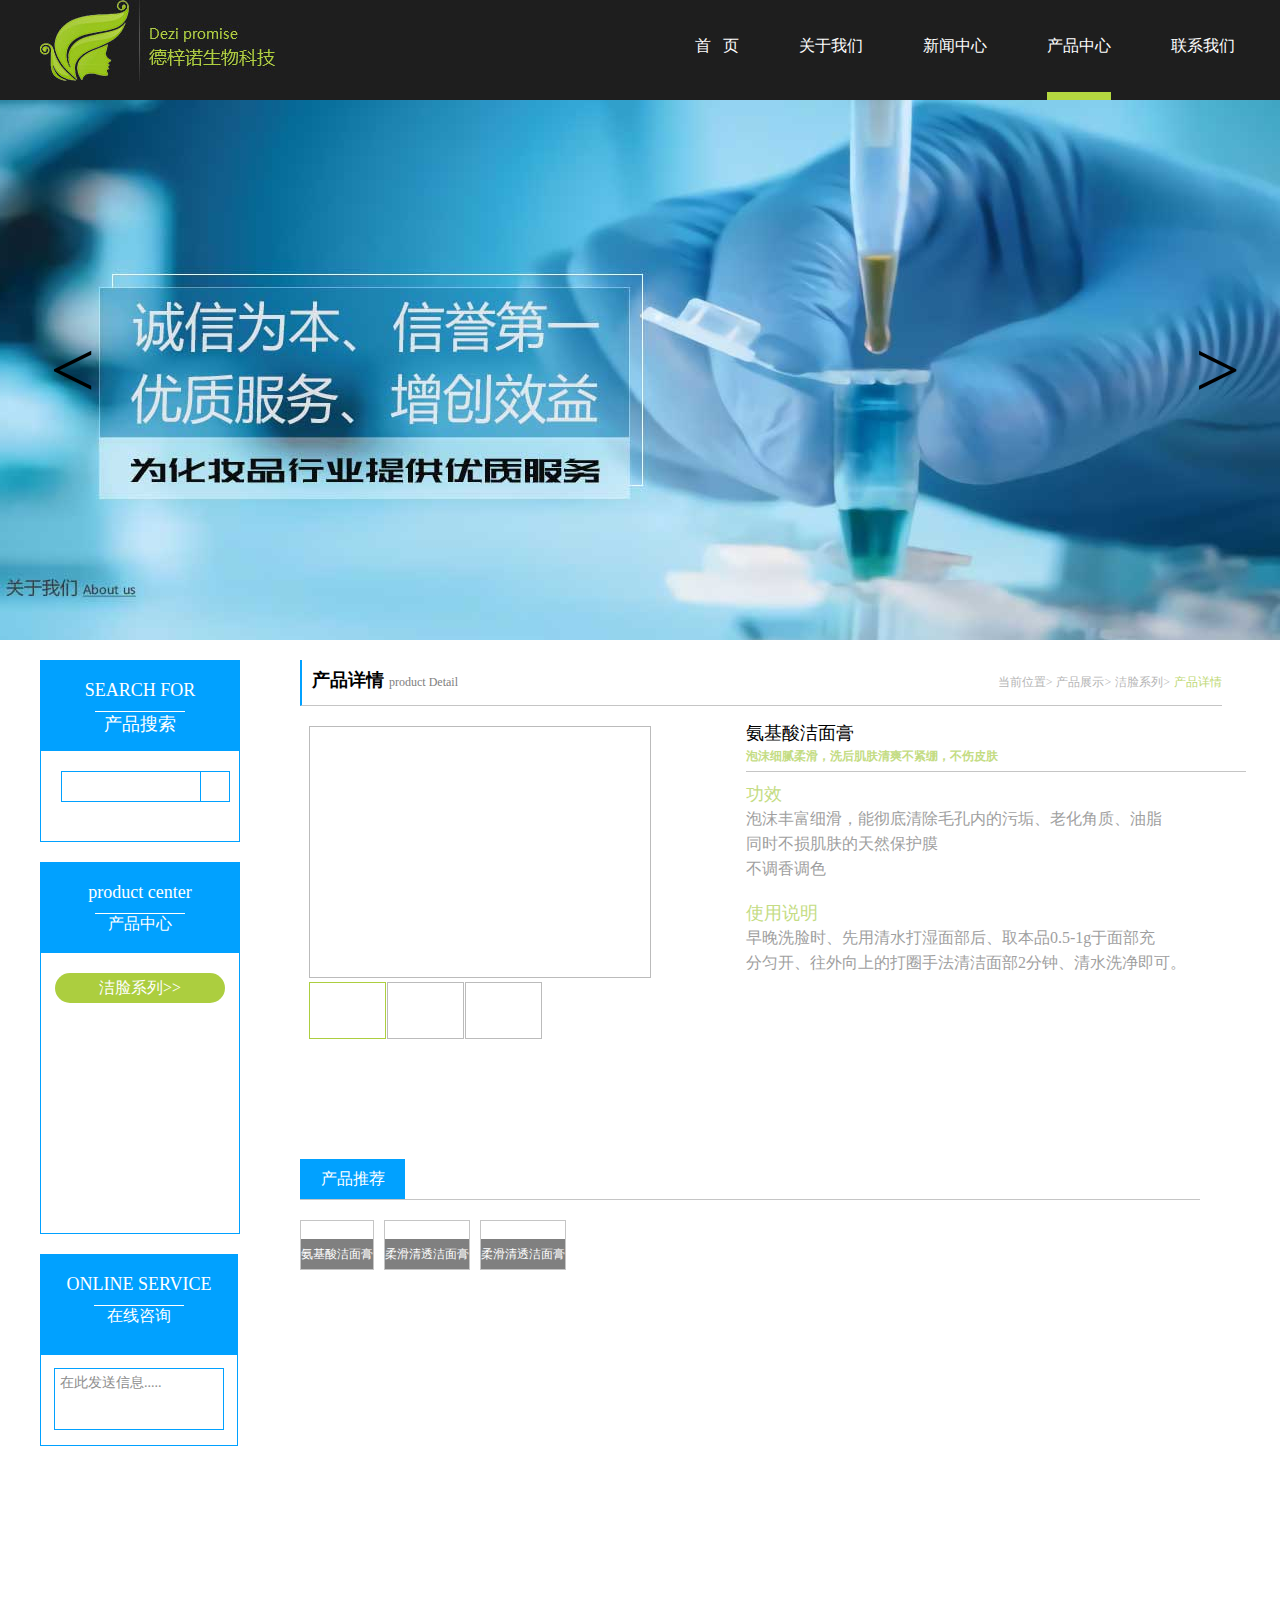
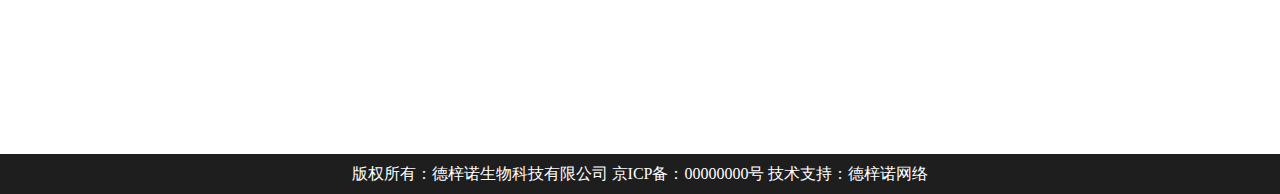
<file: pro_details.html>
<!DOCTYPE html>
<html lang="en">
<head>
	<meta charset="UTF-8">
	<title>产品详情</title>
	<link rel="stylesheet" type="text/css" href="css/common.css">
	<link rel="stylesheet" type="text/css" href="css/pro_center.css">
    <!--[if lt IE 9]>      
      <style>
       .hd>ul>li{behavior: url(borderradius.htc);border-color:red;}
      .list>ul>li{behavior: url(borderradius.htc);}
      </style>
    <![endif]--> 
    <script type="text/javascript"></script>
    <script type="text/javascript" src="js/jquery-1.11.2.min.js"></script>
    <script type="text/javascript" src="js/lunbo.js"></script>
    <!--添加点击样式-->
    <script type="text/javascript" src="js/click.js"></script>
    <!--缩略图-->
    <script type="text/javascript" src="js/Atr.js"></script>
    <script type="text/javascript" src="js/pwd.js"></script>
     <script type="text/javascript" src="js/change.js"></script>
</head>
<body>
	 <div class="header">
        <div class="container">
           <div class="logo">
                <a href="index.html"><img src="images/logo.jpg"></a>
           </div>
           <div class="navbar">
              <ul>
                   <li><a href="index.html">首&nbsp&nbsp&nbsp页</a></li>
                <li><a href="about_us.html">关于我们</a></li>
                <li><a href="news.html">新闻中心</a></li>
                <li class="on"><a href="product.html">产品中心</a></li>
                <li><a href="contact.html">联系我们</a></li>
              </ul>         
           </div>
        </div>
    </div>
    <div class="content">

        <!--设置banner图部分-->
        <div class="index_banner">
                 <!--设置banner图-->
                      <div class="bd">
                            <ul>
                                   <li><a href="###"><img src="images/index_banner.jpg"></a></li>
                                  <li><a href="###"><img src="images/banner_02.jpg"></a></li>
                                   <li><a href="###"><img src="images/banner_03.jpg"></a></li>
                            </ul>
                      </div>
                      <!--设置小圆点-->
                          <div class="hd">
                                <ul>
                                      <li class="on"></li>
                                      <li></li>
                                      <li></li>
                                </ul>
                          </div>
                      <a href="###" class="prev">&lt;</a>
                      <a href="###" class="next">&gt;</a>
                  </div>
                  <!--container部分-->              
    	<div class="container">
                 <!--左边部分-->
        	    <div class="left">
                <!--左上角部分-->
                            	<div class="left_top">
                                     <div class="title">
                                                <h3>SEARCH FOR</h3>
                                                 <SPAN></SPAN>
                                                 <h4>产品搜索</h4>
                                       </div>
                                        <!--搜索栏部分-->
                                        <div class="search">
                                        <form>
                                              <input type="text">
                                               <button></button>
                                        </form>
                                            
                                    </div>
                    		  </div> 
                              <!--产品中心左中部标题部分-->   
                                 <div class="left_middle">
                                 <!--产品中心标题-->  
                        		              <div class="pro_center">
                                        			         <div class="title">
                                                        			 <h3>product center</h3>
                                                        			 <span></span>
                                                        			 <h4>产品中心</h4>
                                        			         </div>		
                        		              </div>
                                      <!--产品中心左中部导航部分-->
                        		      <div class="info">
                                        		<ul>
                                                    <li class="on"><a href="#">洁脸系列&gt;&gt;</a></li> 
                                                    <li><a href="#">祛痘系列&gt;&gt;</a></li>   
                                                    <li><a href="#">乳液系列&gt;&gt;</a></li>   
                                                    <li><a href="#">脸膜系列&gt;&gt;</a></li>   
                                                    <li><a href="#">爽肤系列&gt;&gt;</a></li>        
                                                </ul>
                        		      </div>
                                </div>
    	                       <!--左下部分-->
                    		<div class="left_bottom">
                                         <!--标题部分-->
                                			<div class="title">
                                            		<h3>ONLINE SERVICE</h3>
                                            		<SPAN></SPAN>
                                            		<h4>在线咨询</h4>
                                			</div>
                                            <!--留言部分-->
                                			 <div class="myform">
                                            <form>
                                                  <textarea onfocus="focusVlaue(this,defaultValue)" onblur="blurValue(this,defaultValue)">在此发送信息.....</textarea>
                                                   <button></button>
                                            </form>
                                       </div>	
                     			      </div>
    		                      </div>
                             <!--右边的部分--> 
                            <div class="right">
                                 <!--右边标题-->
                    		          <div class="title">
                                      <h3>产品详情</h3>
                                      <span>product Detail</span>
                                          <!--标题右上角-->
                                        <div class="location">
                                         <span>当前位置&gt;</span>
                                          <span>产品展示&gt;</span></a>
                                          <span>洁脸系列&gt;</span>
                                          <span class="on">产品详情</span>
                                        </div>
                                  </div>
                                     <!--右边内容部分-->
                                        <div class="content">
                                            <div class="left">
                                            <!--大图片-->
                                                <div class="large">
                                                      <img src="images/large_03.jpg" id="curImg">
                                                </div>
                                                <!--小图片-->
                                                  <div class="mini">
                                                      <ul id="my_ul">
                                                          <li class="on"><img src="images/min_01.jpg"></li>
                                                          <li><img src="images/mini_02_03.jpg"></li>
                                                           <li><img src="images/mini_03_03.jpg"></li>
                                                      </ul>
                                                  </div>
                                            </div>
                                             <div class="right">
                                                         <div class="top">
                                                                <h1>氨基酸洁面膏</h1>
                                                                <h2>泡沫细腻柔滑，洗后肌肤清爽不紧绷，不伤皮肤</h2>
                                                        </div>
                                                         <div class="middle">
                                                              <h1>功效</h1>
                                                                <p><span><img src="images/small_icon.jpg"></span>泡沫丰富细滑，能彻底清除毛孔内的污垢、老化角质、油脂 </p>
                                                                 <p>同时不损肌肤的天然保护膜</p>
                                                                <p><span><img src="images/small_icon.jpg"></span>不调香调色</p>
                                                         </div>
                                                <div class="foot">
                                                       <h1>使用说明</h1>
                                                        <p><span><img src="images/small_icon.jpg"></span>早晚洗脸时、先用清水打湿面部后、取本品0.5-1g于面部充</p>
                                                        <p>分匀开、往外向上的打圈手法清洁面部2分钟、清水洗净即可。</p>
                                                </div>
                                         </div>
                    
                <div class="show clear">
                                   <div class="top">
          
                                        <div class="title">
                                           <a href="product.html">产品推荐</a>
                                        </div>
                                        </div>

                    <div class="product_show">
                        <ul>
                           <li><a href="#"><img src="images/product_01_03.jpg"></a><p><a href="#">氨基酸洁面膏</a></p></li>
                           <li><a href="#"><img src="images/product_02_03.jpg"></a><p><a href="#">柔滑清透洁面膏</a></p></li>
                           <li><a href="#"><img src="images/product_03_03.jpg"></a><p><a href="#">柔滑清透洁面膏</a></p></li>
                        </ul>
                    </div>
            </div>
           </div>
        </div>
        </div>
      </div>

    <div class="footer" style="clear: both;">
           <div class="info">
                 <p>德梓诺生物科技有限公司</p>
                 <p>地址：广东省广州市天河区黄村路6号</p>
                 <p>电话：400-000-0000 </p>
                 <p>网址：www.dezinuo.net </p>
                 <p>邮箱：12345678@163.net</p>
           </div>
           <div class="code">
               <ul>
                 <li>
                   <img src="images/footcode.jpg">
                   <p>扫一扫关注微信</p>
                 </li>
                 <li>
                   <img src="images/footcode.jpg">
                   <p>扫一扫关注微博</p>
                 </li>
               </ul>
           </div>


              <div class="footer_bottom">
                 <p>版权所有：德梓诺生物科技有限公司  京ICP备：00000000号    技术支持：德梓诺网络 </p>
               </div>
      
           
    </div
    </body>
    </html>
</file>
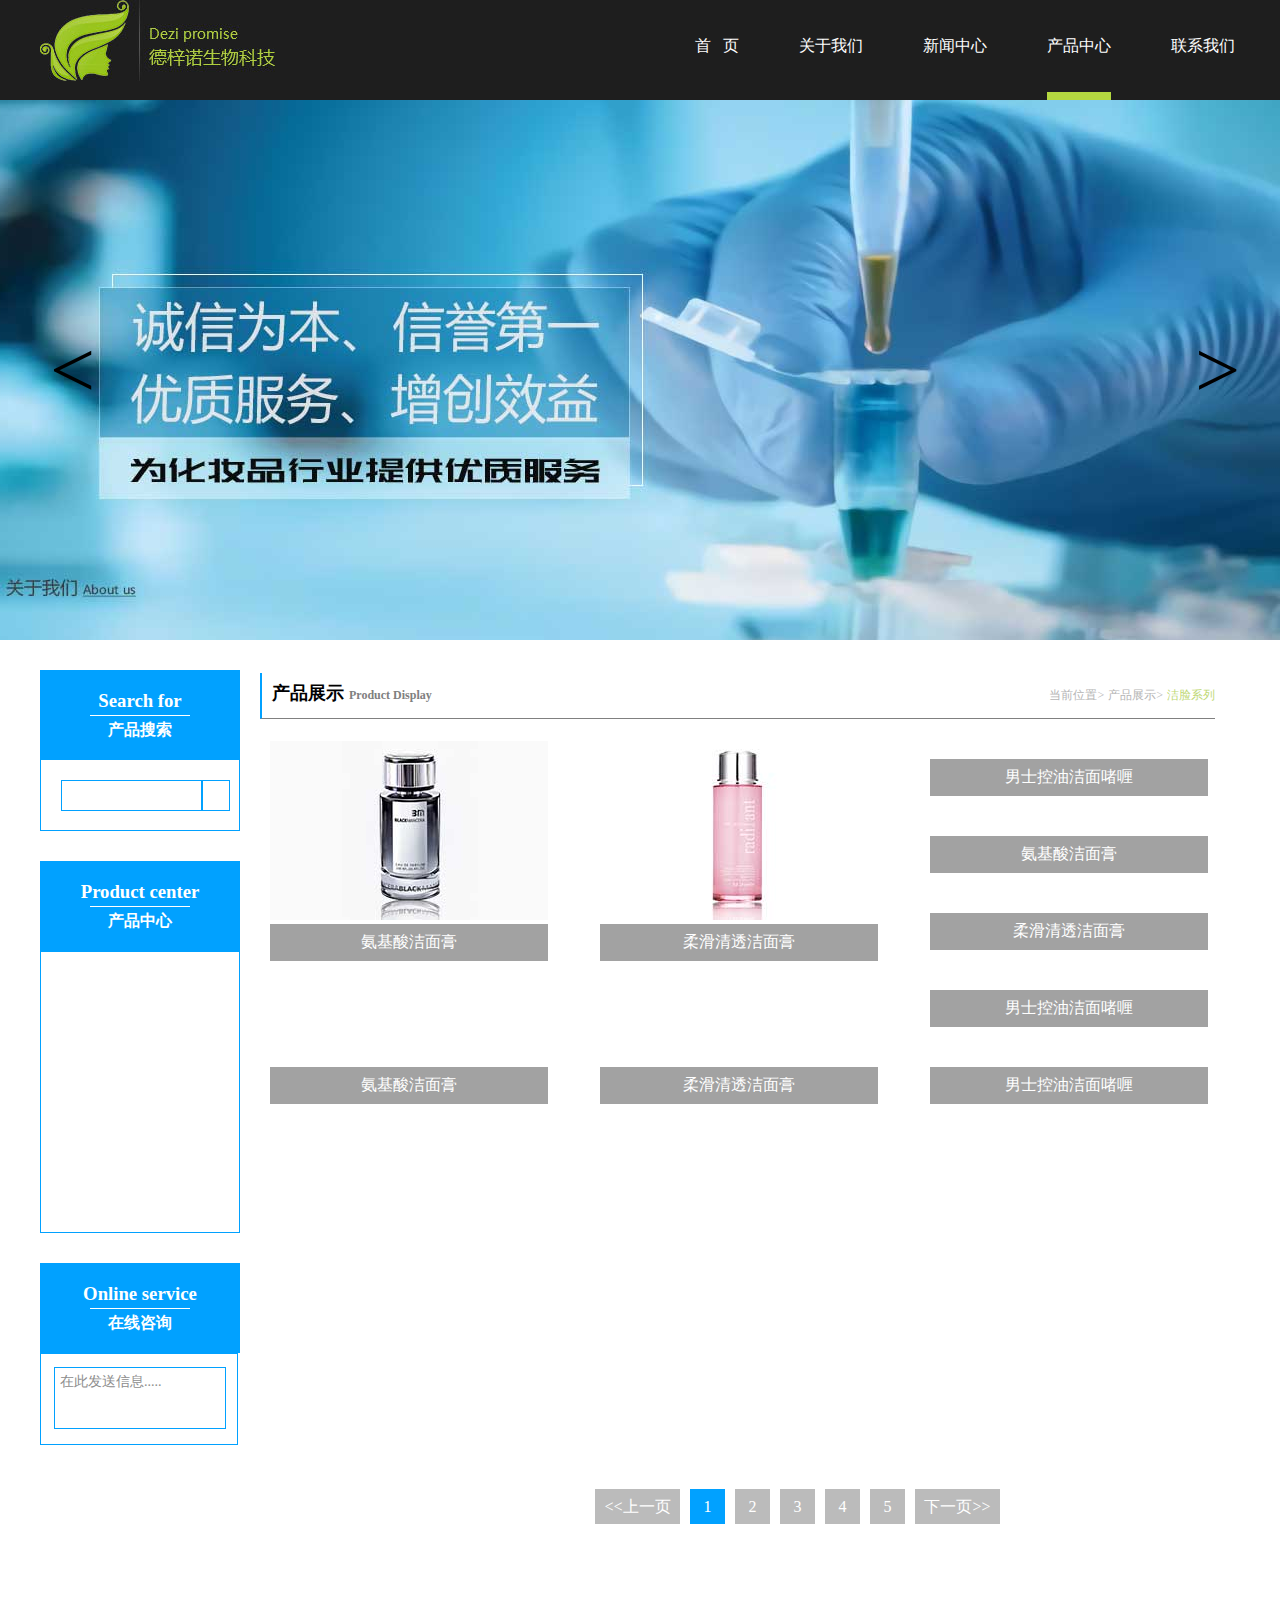
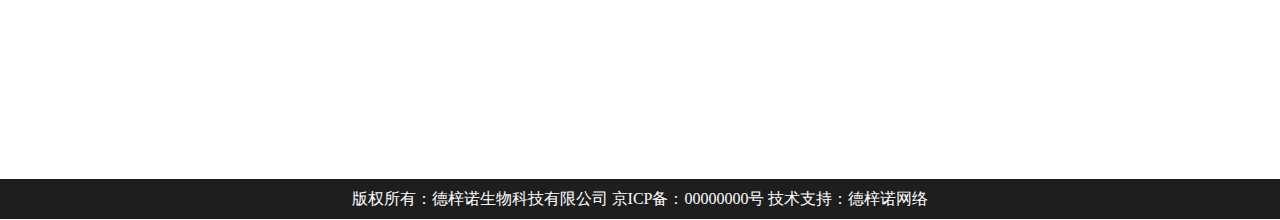
<file: product.html>
<!doctype html>
<html lang="en">
<head>
	<meta charset="UTF-8">
	<title>产品中心</title>
      <!--[if lt IE 9]>      
            <style>
                .hd>ul>li{behavior: url(borderradius.htc);border-color:red;}
                .left_con>ul>li{behavior: url(borderradius.htc);}
            </style>
        <![endif]--> 
		<link rel="stylesheet" type="text/css" href="css/common.css">
		<link rel="stylesheet" type="text/css" href="css/product.css">
        <script type="text/javascript"></script>
        <script type="text/javascript" src="js/jquery-1.11.2.min.js"></script>
        <script type="text/javascript" src="js/lunbo.js"></script>
        <script type="text/javascript" src="js/pwd.js"></script>
         <script type="text/javascript" src="js/change.js"></script>


</head>
<body>
	<div class="header">
      <div class="container">
         <div class="logo">
             <a href="index.html"><img src="images/logo.jpg"></a>
         </div>
         <div class="navbar">
            <ul>
              <li><a href="index.html">首&nbsp&nbsp&nbsp页</a></li>
                <li><a href="about_us.html">关于我们</a></li>
                <li><a href="news.html">新闻中心</a></li>
                <li class="on"><a href="product.html">产品中心</a></li>
                <li><a href="contact.html">联系我们</a></li>
            </ul>         
         </div>
      </div>
    </div>
    <div class="content">

        <!--设置banner图部分-->
        <div class="index_banner">
                 <!--设置banner图-->
                      <div class="bd">
                            <ul>
                                   <li><a href="###"><img src="images/index_banner.jpg"></a></li>
                                  <li><a href="###"><img src="images/banner_02.jpg"></a></li>
                                   <li><a href="###"><img src="images/banner_03.jpg"></a></li>
                            </ul>
                      </div>
                      <!--设置小圆点-->
                          <div class="hd">
                                <ul>
                                      <li class="on"></li>
                                      <li></li>
                                      <li></li>
                                </ul>
                          </div>
                      <a href="###" class="prev">&lt;</a>
                      <a href="###" class="next">&gt;</a>
                  </div>
    <div class="container">
    	<div class="left">
    		<div class="title">
	    		<h3>Search for</h3>
	    		<span></span>
	    		<h4>产品搜索</h4>
    		</div>
    		<div class="seach">
        <form>
          <input type="text"></input>
                   <!--搜索按钮-->
             <button></button>
        </form>    
    		</div>
    		<div class="news_center">
    			<div class="title">
    				<h3>Product center</h3>
    				<SPAN></SPAN>
    				<h4>产品中心</h4>
    			</div>
    			<div class="info">
    				<ul>
    					<li class="on"><a href="#">洁连系列&gt;&gt;</a></li>
                        <li><a href="#">祛痘系列&gt;&gt;</a></li>
                        <li><a href="#">乳液系列&gt;&gt;</a></li>
                        <li><a href="#">脸膜系列&gt;&gt;</a></li>
                         <li><a href="#">爽肤系列&gt;&gt;</a></li>
    				</ul>
    			</div>
                <div class="left_bottom">
                    <div class="title">
                        <h3>Online service</h3>
                        <SPAN></SPAN>
                        <h4>在线咨询</h4>
                    </div>
                    <div class="myform">
                        <form>
                            <textarea onfocus="focusVlaue(this,defaultValue)" onblur="blurValue(this,defaultValue)">在此发送信息.....</textarea>                 
                            
                            <button></button>
                        </form>
                    </div>
                </div>
    		</div>
    	</div>
    	<div class="right">
    		<div class="title">
    		     <h3>产品展示</h3>
                 <h4>Product Display</h4>
                  <div class="location">
                              <span>当前位置&gt;</span>
                               <span>产品展示&gt;</span>
                                <span class="on">洁脸系列</span>
                                    
                            </div>
    		</div>
    		<div class="pro_show">
    	    <ul>
                     <li><a href="pro_details.html"><img src="images/product_show_01.jpg"></a><p><a href="pro_details.html">氨基酸洁面膏</a></p></li>  
                     <li><a href="pro_details.html"><img src="images/product_show_02.jpg"></a><p><a href="pro_details.html">柔滑清透洁面膏</a></p></li>  
                     <li><a href="pro_details.html"><img src="images/product_show_03.jpg"></a><p><a href="pro_details.html">男士控油洁面啫喱</a></p></li>  
                     <li><a href="pro_details.html"><img src="images/product_show_04.jpg"></a><p><a href="pro_details.html">氨基酸洁面膏</a></p></li>  
                     <li><a href="pro_details.html"><img src="images/product_show_05.jpg"></a><p><a href="pro_details.html">柔滑清透洁面膏</a></p></li>  
                     <li><a href="pro_details.html"><img src="images/product_show_06.jpg"></a><p><a href="pro_details.html">男士控油洁面啫喱</a></p></li>  
                     <li><a href="pro_details.html"><img src="images/product_show_07.jpg"></a><p><a href="pro_details.html">氨基酸洁面膏</a></p></li>  
                     <li><a href="pro_details.html"><img src="images/product_show_08.jpg"></a><p><a href="pro_details.html">柔滑清透洁面膏</a></p></li>  
                     <li><a href="pro_details.html"><img src="images/product_show_09_03.jpg"></a><p><a href="pro_details.html">男士控油洁面啫喱</a></p></li>   
            </ul>
    		</div>
    		<div class="page">
    			<ul>
    				<li class="prev"><a href="#">&lt;&lt;上一页</a></li>
    				<li class="on"><a href="#">1</a></li>
    				<li><a href="#">2</a></li>
    				<li><a href="#">3</a></li>
    				<li><a href="#">4</a></li>
    				<li><a href="#">5</a></li>
    				<li class="next"><a href="#">下一页&gt;&gt;</a></li>
    			</ul>
    		</div>
    	</div>
    </div>
    </div>
 <div class="footer" style="clear: both;">
           <div class="info">
                 <p>德梓诺生物科技有限公司</p>
                 <p>地址：广东省广州市天河区黄村路6号</p>
                 <p>电话：400-000-0000 </p>
                 <p>网址：www.dezinuo.net </p>
                 <p>邮箱：12345678@163.net</p>
           </div>
           <div class="code">
               <ul>
                 <li>
                   <img src="images/footcode.jpg">
                   <p>扫一扫关注微信</p>
                 </li>
                 <li>
                   <img src="images/footcode.jpg">
                   <p>扫一扫关注微博</p>
                 </li>
               </ul>
           </div>


              <div class="footer_bottom">
                 <p>版权所有：德梓诺生物科技有限公司  京ICP备：00000000号    技术支持：德梓诺网络 </p>
               </div>
      
           
    </div>

</body>
</html>
</file>
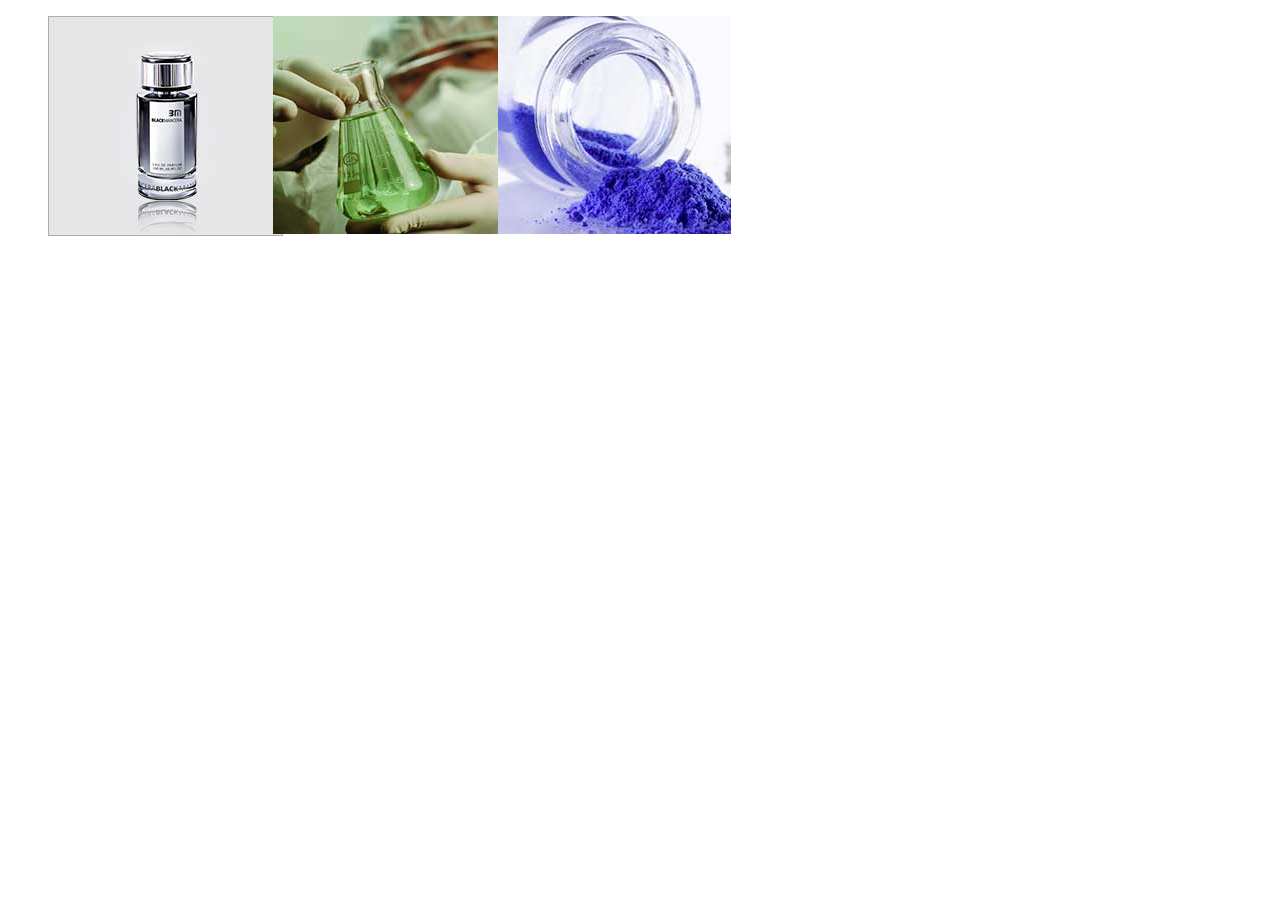
<file: test.html>
<!DOCTYPE html>
<html>
	<head>
		<meta charset="UTF-8">
		<title></title>
		<script type="text/javascript" src="js/jquery-1.11.2.min.js" ></script>
		<style>
			ul{width:750px;}
			li{width:30%;float: left;position: relative;height:220px;list-style-type: none;}
			ul>li>div{display: none;}
			.div{position: absolute;top:0;bottom: 0;background: gray;width: 100%;opacity: 0.5;text-align: center;line-height:220px;display: block;}
		</style>
		<script>
			
			$(function(){
				$("ul>li").mouseover(function(){
					$(this).find("div").addClass("div");
				})
				$("ul>li").mouseout(function(){
					$(this).find("div").removeClass("div");
				})
			})
			
		</script>
	</head>
	<body>
		<ul>
			
			<li>
				<img src="images/pro_02.jpg"/>
				<div>
					AAAAAAAA
				</div>
			</li>
			<li>
				<img src="images/pro_03.jpg" />
				<div>
					AAAAAAAA
				</div>
			</li>
			<li>
				<img src="images/pro_04.jpg"/>
				<div>
					AAAAAAAA
				</div>
			</li>
		</ul>
		
	</body>
</html>
</file>
<file: css/common.css>
*{margin: 0px;padding: 0px;}
body,button,input,select,textarea{font-family: 微软雅黑;}
/**图片去掉边框**/
img{border: 0px;}
/**图片去掉边框**/
ul,li{list-style: none;}
a{text-decoration: none;}
input{padding-left: 10px;}
/**多行留言**/
textarea{resize: none;}
/**多行留言**/
a{outline: none;}

input,button,a,textarea{outline: none;}
button{border:none;}
textarea{overflow: hidden;}




/**导航设置***/
.content>.banner>img{width: 100%;}
.header{background-color: #1e1e1e;height: 100px;}
.container{width: 1200px;margin: 0 auto;}
.header>.container>.logo{float: left;}
.header>.container>.navbar{float: left;margin-left: 360px;}
.header>.container>.navbar>ul>li{float: left;margin-left: 60px;line-height: 92px;}
.header>.container>.navbar>ul>.on{border-bottom:8px solid #b4d840; }
.header>.container>.navbar>ul>li>a{text-decoration: none;color: white;display: block;height: inherit;}
.header>.container>.navbar>ul>li:hover{border-bottom: 8px solid #b4d840;}
.container{width: 1200px; margin: 0 auto;}
textarea{outline: none;color: #8d8d8d;}
/**导航设置***/

.content>.container>.left>.news_center>.left_con>ul>.on{margin-top: 20px; margin-left: 10px;}
.content>.container>.left>.news_center>.left_con>ul>li{margin-top: 20px; margin-left: 10px;}



/**样式清除**/
.clear{clear: both;}
/**样式清除**/

/***轮播图部分**/
.index_banner{ overflow: hidden;position: relative;}
.index_banner .bd{ overflow: hidden;height: 540px;}
.index_banner .bd li{ height: 540px; overflow: hidden; position: relative; float: left;width: 100%;}
.index_banner .bd li a{ position: absolute; width: 1920px; left: 50%; margin-left: -960px;}
.index_banner .hd{ position: absolute; bottom: 10px; text-align: center; width: 100%;}
.index_banner .hd ul{ display: inline-block;*display: inline;*zoom:1;}
.index_banner .hd li{width: 29px;height: 29px;cursor: pointer; float: left; margin: 0 10px;background: url('../images/circle_02.png');}
.index_banner .hd li.on{ background:url('../images/circle_01.png');}
.index_banner .hd li:hover{ background:url('../images/circle_01.png');}
.index_banner .prev,.index_banner .next{ width: 35px; height: 70px; font-size: 80px; font-family: '宋体'; line-height: 70px; text-align: center; position: absolute; top:50%; margin-top: -35px; color: black;}
.index_banner .prev{ left:50px;}
.index_banner .next{ right:50px;}

/***轮播图部分**/


/**尾部部分的公共样式**/
/*.footer{height: 230px;}*/
/***foot**/
.footer>.code{position: absolute;top: 60px;right: 100px;}
.footer>.code>ul{width: 100%;}
.footer>.code>ul>li{float: left;margin-right: 135px;width: 129px;text-align: center;}
.footer>.code>ul>li>img{display: inline-block;width: 129px;height: 129px;}
.footer>.code>ul>li>p{color: white;font-size: 15px;}
.footer{background: url("../images/footer.jpg");width: 100%; position:relative;}
.footer>.info{margin-left: 200px;}
.footer>.info>p{color: white;font-size: 14px;margin-bottom: 25px;}
.footer>.info>p:first-child{padding-top: 15px;}


.footer>.footer_bottom{height: 40px;background-color: #1e1e1e;color: white;margin-top: -10px; line-height: 40px;text-align: center;}

/**尾部部分的公共样式**/




/**右边title部分**/
/**右边的部分**/
.right{float: left;}
/**右边标题的部分**/
/*.right>.title{margin-left: 20px;margin-top: 20px;width: 953px;height: 45px;border-left: 1px solid #01a1ff;border-bottom: 1px solid gray;}
.right>.title>h3{font-size: 18px;padding-left: 10px;float: left;margin-top: 8px;}*/
/**小文字的部分**/
.right>.title>span{display: inline-block; font-size: 12px;color: gray;float: left;margin-top: 15px;margin-left: 5px;}



/*****右上角小文字部分*****/
.right>.title>.top_right{float: right; margin-top: 20px;}
.right>.title>.top_right>a{display: inline-block; text-decoration: none;color: #b5b5b5;font-size: 12px;}
.right>.title>.top_right>a:hover{color: #bed874;}
/*****右上角小文字部分*****/


textarea{overflow-y:hidden;}
</file>
<file: css/index.css>
﻿
.content>.about_us>.left{width: 422px;float: left;margin-right: 50px;float: left;}
.content>.about_us>.left>.title>h4{float: left;font-size: 18px;margin-top:35px;}
.content>.about_us>.left>.title>h3{float: left;text-decoration: underline; font-size: 14px;margin-top: 40px; margin-left: 5px;}
.content>.about_us>.left>.text{clear: left;font-size: 14px;font-family: "宋体";padding-top: 16px;}
.content>.about_us>.left>.text>p{text-indent: 2em;padding-top:25px;font-size: 14px;line-height: 25px;font-family: '微软雅黑';}
.content>.about_us>.left>.text>p:first-child{padding-top: 20px;}
.content>.about_us>.left>.text>.more{behavior: url(PIE.htc);border: 1px solid red;color: red;border-radius: 15%;display: inline-block;width: 52px;height: 25px;margin-top: 5px;text-align: center;margin-left: 350px;line-height: 25px;}
.content>.about_us>.left>.text>.more>a{text-decoration: none;color: red;display: inline-block;width: inherit;height: inherit;}

/**右浮动的图片**/
.content>.about_us>.photo>img{float: right;display: block;width: 695px;height: 500px;}
/**设置产品中心的背景图片**/
.content>.pro_show{background: url("../images/pro_show.jpg");width:100%;}
.pro_show>.container>.title{width: 900px;display: block;margin: 0 auto;}
.pro_show>.container>.title>h3:first-child{font-size: 20px;color: white;padding-top: 20px;text-align: center;font-weight: normal;}
.pro_show>.container>.title>h4{font-size: 20px;color: white;text-align: center;font-weight: normal;}

.pro_show>.container>.choose{display: inline-block; margin-left: 415px;margin-top: -7px;}
.pro_show>.container>.choose>ul{ margin-top: 30px;display: inline-block;clear: both;}
.pro_show>.container>.choose>ul>li{float: left;margin-left: 30px;}
.pro_show>.container>.choose>ul>li>a{font-size: 16px;color: white;display: inline-block;padding: 10px;}

.pro_show>.container>.choose>ul>li>a:hover{background-color: #3fb5ec;color:black;}
.pro_show>.container>.choose>ul>.on{background-color: #3fb5ec;}
.pro_show>.container>.choose>ul>.on>a{color: black;}

.pro_show>.container>.title>ul>li>a>span:hover{background-color: #3fb5ec;color: #151515;}
/**设置产品中心的背景图片**/
.pro{margin-top: -25px;}
.pro>ul{margin-top: 50px;  width: 100%;height: 150px;padding-bottom: 150px;}
.pro>ul>li{float: left;width: 235px;position: relative;margin-right: 65px;}
.pro>ul>li>a{display: inline-block;text-align:center;text-decoration: none;color: white;}
.pro>ul>li>a>img{display: inline-block;height: 220px;width: 235px;}
.pro>ul>li{text-align: center;}
.pro>ul>li>p{height: 50px;}
.pro>ul>li>p>a{text-decoration: none;font-size: 16px;color: white;display: block;line-height: 50px;}
.pro>ul>li>a>span{display: inline-block; display: none; position: absolute;top:0;bottom: 0;background: gray;width: 235px;opacity: 0.8;text-align: center;line-height:220px;width:235px;height:220px;left:0px; filter:alpha(opacity=80); -moz-opacity:0.5;}
.pro>ul>li:hover span{display: block;}





.partner_list{margin-bottom: 20px; margin-top: 25px;}
.partner_list>.partner_title{margin-bottom: 30px;}
.partner_list>.partner_title>h4{text-align: center;color: gray;font-size: 16px;font-family: '微软雅黑';font-weight: normal;}
.partner_list>.partner_title>h3{font-size: 18px;text-align: center;color: gray;font-family: '微软雅黑';font-weight: normal;}
.partner_list>.partner{position: relative;}
.partner_list>.partner>ul{margin-left: 60px; width: 1200px;overflow: hidden;height: 150px;position: relative;}
.partner_list>.partner>ul>li{width:25%;height: 145px;top: 0;position: absolute;}
.partner_list>.partner>.prev,.partner>.next{display: inline-block; width:60px; height:100px;color: black; position: absolute;top:50%; margin-top:-50px;font-family: '宋体'; font-size: 30px;  text-align: center;}
.partner_list>.partner>.prev{ display: block; height: 100px; font-size:50px;text-decoration: none;line-height: 100px;}
.partner_list>.partner>.next{ display: block;height: 100px; font-size: 50px;text-decoration: none;line-height: 100px;right: -100px;}
.partner_list>.partner>.prev{left: -66px;}


/**content**/







.navbar>ul>li>ul{position: absolute;display: none;}
.navbar>ul>li>ul>li{float: none;}
.navbar>ul>li>ul>li>a{display: block;border-top: 1px solid gray;}
.navbar>ul>li:hover ul{display: block;}


.partner>ul{ width: 100%;height: 150px }
.footer{width: 100%;height: 230px;}



/**news_center**/

/***.left**/
.news_center>.left{float: left;}
.news_center>.left>.mini>ul>li:first-child{margin-top: 20px;}
.news_center>.left>.mini>ul>li{margin:0px 20px 13px 20px;width: 74px;height: 73px;cursor:pointer;}
.news_center>.left>.mini>ul>li>img{display: inline-block;width: 74px;height: 73px;}
.news_center>.left>.mini>ul>.on{border: 2px solid #acce3f;}
/***.left**/

/***.middle**/
.news_center>.middle{float: left; margin-top: 20px;}
.news_center>.middle>img{display: inline-block;width: 530px;height: 350px}
/***.middle**/

/***.RIGHT**/
.news_center>.right{float: left;}
.news_center>.right>.info{margin: 20px;width: 460px;}
.news_center>.right>.info>.title{width: 460px;height: 30px;border-bottom: 1px solid #9e9e9e;}
.news_center>.right>.info>.title>h3{float: left;font-size: 18px;color: #3e3e3e;font-weight: normal;}
.news_center>.right>.info>.title>h4{float: left; margin-left: 5px;font-size: 12px;color: #646464;margin-top: 8px;font-weight: normal;}
.news_center>.right>.info>.page>h3{font-size: 14px;margin-bottom: 23px;color: #585858;font-weight: normal;}
.news_center>.right>.info>.page>p{font-size: 12px;text-indent: 2em;line-height: 20px;color: #3e3e3e;}
.news_center>.right>.info>.page>.more{behavior: url(PIE.htc);border: 1px solid red;color: red;border-radius: 21%;display: inline-block;width: 52px;height: 25px;margin-top: 10px;text-align: center;margin-left: 370px;}
.news_center>.right>.info>.page>.more>a{text-decoration: none;color: red;display: inline-block;width: inherit;height: inherit;}
/***.RIGHT**/

/**news_center**/

.footer>.code{position: absolute;top: 60px;right: 100px;}
.footer>.code>ul{width: 100%;}
.footer>.code>ul>li{float: left;margin-right: 135px;width: 20%;}

/****navbar*****/
.navbar>ul>.on{border-bottom:8px solid #01a1ff;}

/****navbar*****/
</file>
<file: css/about_us.css>
.left{float: left;}
.left_top>.title{width: 200px;height: 90px;background-color: #01a1ff;color: white;text-align: center;margin-top: 20px;}
.left_top>.title>h3{padding-top: 20px;font-size: 18px;font-weight: normal;}
.left_top>.title>h4{position: relative;bottom: 10px;font-weight: normal;}
.left_top>.title>span{position: relative;bottom: 10px;display: inline-block;background-color: white;width: 90px;height: 1px;}
.left_top>.info{width: 198px;border: 1px solid #01a1ff;text-align: center;}
.left_top>.info>{text-align: center;}
.left_top>.info>ul>li{width: 170px;height: 30px;background:url("../images/blue_03.jpg");text-align: center;line-height: 30px; margin-left: 20px;margin-top: 20px;outline: none;border: none;}
.left_top>.info>ul>.on{background: url("../images/yellow_03.jpg");}
.left_top>.info>ul>li:first-child+li+li+li+li{margin-bottom: 30px;}

.left_top>.info>ul>li>a{color: white;display: block;width: inherit;height: inherit;}
.left_bottom{margin-bottom: 110px;}
.left_bottom>.title{width: 198px;height: 90px;background-color: #01a1ff;color: white;text-align: center;margin-top: 20px;}
.left_bottom>.title>h3{padding-top: 20px;font-weight: normal;}
.left_bottom>.title>span{display: block;width: 90px;height: 1px;margin: 0 auto;background-color: white;position: relative;top: 10px;}
.left_bottom>.title>h4{position: relative;top: 15px;font-weight: normal;}
.left_bottom>.search{width: 196px;height: 90px;border: 1px solid #01a1ff}
/**留言板**/
.search{position: relative;}
form>textarea{width: 160px;height: 50px; margin: 3px;margin:13px; border: 1px solid #01a1ff;position: relative;padding-left: 5px;padding-right: 5px;padding-top: 5px;font-size: 14px;}
.search>form>button{position: absolute;background: url("../images/bottom_icon.jpg") no-repeat;width: 25px;height: 22px;top: 47px;left: 158px;border:none;cursor: pointer;}
/**留言板end**/
.right{float: left; margin-left: 20px;}
.right>.title{width: 953px;height: 45px;border-left: 1px solid #01a1ff;border-bottom: 1px solid gray;}
.right>.title>h3{font-size: 18px; padding-left: 5px;}
.right>.title>h4{font-size: 12px;display: inline-block;padding-top: 13px;padding-left: 8px;color: gray;}
.right>.title{margin-left: 20px;margin-top: 20px;border-left: 1px solid #01a1ff;border-bottom: 1px solid gray;}
.right>.title>h3{font-size: 18px;padding-left: 10px;float: left;margin-top: 8px;}

/*****右上角小文字部分*****/
.right>.title>.location{float: right; margin-top: 15px;}
.right>.title>.location>span{display: inline-block;color: #b5b5b5;font-size: 12px;}
.right>.title>.location>span:hover{color: #bed874;}
.right>.title>.location>.on{color:#bed874; }
/*****右上角小文字部分*****/
.right{width: 974px;}
.right>.info{float: left;margin-left: 20px;}
.right>.info>p{color: #222222; font-size: 12px;line-height: 12px;line-height: 27px;line-height: 25px;text-indent: 2em;font-family: "微软雅黑"}
.right>.info>p:nth-of-type(1){margin-top: 13px;}
/*.right>.info>.text>p:last-child{margin-bottom: 20px;}*/
.info>img{float: right;display: inline-block;}
.right>.info>p{text-indent: 2em;font-size: 12px;color: #222222;line-height: 26px;}
.footer{margin-top: 125px;}

/****navbar*****/
.navbar>ul>.on{border-bottom:8px solid #01a1ff;}

/****navbar*****/
</file>
<file: css/news_center.css>
.left{float: left;}
.left_top>.title{width: 200px;height: 90px;background-color: #01a1ff;color: white;text-align: center;margin-top: 20px;}
.left_top>.title>h3{padding-top: 20px;font-size: 18px;font-weight: normal;}
.left_top>.title>span{display: inline-block;width: 90px;height: 1px;background-color: #fff;position: relative;bottom: 10px;}
.left_top>.title>h4{position: relative;bottom: 10px;font-weight: normal;}
.left_top>.seach{width: 198px;height: 70px;border:1px solid #01a1ff;}
.left_top>.seach>form>input{margin-top: 20px; margin-left: 20px;height: 27px; float: left;width: 130px;border: 1px solid #01a1ff;line-height: 27px;}
.left_top>.seach>form>button{background-image: url("../images/search_icon.jpg"); width: 29px;height: 29px;float: left; margin-top: 20px;outline: none;cursor: pointer;border: 1px solid #01a1ff;border-left: none;}
.left_top>.info{width: 198px;border: 1px solid #01a1ff;text-align: center; margin-top: 15px;}
.left_top>.info>.title{width: 198px;height: 70px;background-color: #01a1ff;color: white;text-align: center;padding-top: 20px;}
.left_top>.info>.tltle>h3{padding-top: 20px;font-size: 18px;font-weight: normal;}
.left_top>.info>.title>span{display:inline-block;width: 90px;height: 1px;background-color: white;margin: 0 auto;position: relative;bottom: 10px;}
.left_top>.info>.title>h4{position: relative;bottom: 10px;font-weight: normal;}
.left_top>.info>ul>li{width: 170px;height: 30px;background:url("../images/blue_03.jpg");border-radius: 30px;text-align: center; margin:0 auto; margin-top: 20px;}
.left_top>.info>ul>.on{background: url("../images/yellow_03.jpg");}
.left_top>.info>ul>li:first-child{background-color: #acce3f;}
.left_top>.info>ul>li:hover{background-color: #acce3f;}
.left_top>.info>ul>li:first-child+li+li+li{margin-bottom: 30px;}
.left_top>.info>ul>li>a{color: white; line-height: 30px;}
.left_bottom>.title{width: 198px;height: 90px;background-color: #01a1ff;color: white;text-align: center;margin-top: 20px;}
.left_bottom>.title>h3{padding-top: 20px;font-weight: normal;}
.left_bottom>.title>span{display: inline-block;width: 90px;height: 1px;background-color: white;position: relative;bottom: 10px;}
.left_bottom>.title>h4{position: relative;bottom: 10px;font-weight: normal;}
/**留言板部分***/
.left_bottom{margin-bottom: 100px;}
.left_bottom>.myform{width: 196px;height: 90px;text-align: center;border: 1px solid #01a1ff;margin-bottom: 75px;position: relative;}
.left_bottom>.myform>form>textarea{width: 160px;height: 55px; margin: 3px;margin:13px; border: 1px solid #01a1ff;padding-left: 5px;padding-top: 5px;padding-right: 5px;font-size: 14px;}
.left_bottom>.myform>form>button{cursor: pointer; position: absolute;background: url("../images/bottom_icon.jpg") no-repeat;width: 25px;height: 22px;top: 47px;left: 158px;border:none;}
/**留言板部分***/
/**右边的部分**/
.right{float: left;width: 970px;}
/**右边标题的部分**/
.right>.title{margin-left: 20px;margin-top: 20px;width: 953px;height: 45px;border-left: 1px solid #01a1ff;border-bottom: 1px solid gray;}
.right>.title>h3{font-size: 18px;padding-left: 10px;float: left;margin-top: 8px;}
.right>.title>h4{float: left;margin-top: 15px; margin-left: 10px;font-size: 12px;color: gray;}
/*****右上角小文字部分*****/
.right>.title>.location{float: right; margin-top: 12px;}
.right>.title>.location>span{display: inline-block;color: #b5b5b5;font-size: 12px;}
.right>.title>.location>span:hover{color: #bed874;}
.right>.title>.location>.on{color: #bed874;}
/*****右上角小文字部分*****/
/**小文字的部分**/
.right>.title>span{display: inline-block; font-size: 12px;color: gray;float: left;margin-top: 15px;margin-left: 5px;}

/**新闻部分news**/
.right>.news{margin-left: 20px;margin-top: 20px;}
.right>.news>ul>li>a{color: white;text-align: center;display: block;height: inherit;}
.right>.news>ul>li:first-child{margin-top: 40px;}
.right>.news>ul>li:first-child+li{padding-top: 35px; clear: both;}
.right>.news>ul>li:first-child+li+li{padding-top: 35px; clear: both;}
.right>.news>ul>li:first-child+li+li+li{padding-top: 35px;clear: both;}
.right>.news>ul>li:first-child+li+li+li+li{padding-top: 35px;clear: both;}
.right>.news>ul>li:first-child+li+li+li+li+li{padding-top:35px;clear: both;}
.right_con>h3{font-weight: normal;font-family: "微软雅黑"}
.right_con>p{color: #999797;}
.left_con>span{display: inline-block;background-color: #afd03f;width: 72px;height: 1px;position: relative;bottom: 15px;}
.left_con>h3{position: relative;bottom: 19px;font-size: 16px;}
.right>.news>ul>li:hover .left_con{background-color: #acce3f;}
.right>.news>ul>li:hover .left_con>span{background-color: #ffffff;}
.right>.news>ul>li:hover .right_con>h3>a{color: #acce3f;text-decoration: underline;}
.right>.news>ul>li>.left_con{width: 72px;height: 72px;background-color:#01a1ff;float: left;text-align: center;color: white;}

.right>.news>ul>li>.left_con{float: left;}
/*.right>.news>ul>li>.left_con>span{display: inline-block;width: 50px;height: 1px;background-color: #fff;margin: 0 auto;}*/
/**新闻部分右边的部分  内容部分**/
.right>.news>ul>li>.right_con{float: left;margin-left: 12px;}
.right>.news>ul>li>.right_con>h3>a{display:block; color: #01a1ff;text-decoration: none;}
.right>.news>ul>li>.right_con>p{font-size: 12px;line-height: 22px;color: black;}
/*.right>.news>ul>li>.right_con>a>h3:hover{color:#acce3f; }*/
/**设置新闻列表除第一个***/
.clear{clear: both;padding-top: 20px;}

/**按钮组设置***/

.right>.page{clear: both;width: 100%;height: 30px;margin-left: 305px;margin-top: 165px;margin-bottom: 35px;}
.right>.page>ul>li{float: left;margin-right: 5px;border: none;}
.right>.page>ul>li:first-child{width: 80px;height: 30px;background-color: #bbbbbb;text-align: center;line-height: 30px;}
.right>.page>ul>li:first-child+li+li+li+li+li+li+li{width: 80px;height: 30px;background-color: #bbbbbb;text-align: center;line-height: 30px;margin-left: -13px;}
.right>.page>ul>.on{width: 30px;height: 30px;background-color: #bbbbbb;color: white;text-align: center;line-height: 30px;background-color: #01a1ff;}
.right>.page>ul>li:first-child+li+li{width: 30px;height: 30px;background-color: #bbbbbb;color: white;text-align: center;line-height: 30px;}
.right>.page>ul>li:first-child+li+li+li{width: 30px;height: 30px;background-color: #bbbbbb;color: white;text-align: center;line-height: 30px;}
.right>.page>ul>li:first-child+li+li+li+li{width: 30px;height: 30px;background-color: #bbbbbb;color: white;text-align: center;line-height: 30px;}
.right>.page>ul>li:first-child+li+li+li+li+li{width: 30px;height: 30px;background-color: #bbbbbb;color: white;text-align: center;line-height: 30px;}
.right>.page>ul>li>a{text-decoration: none;color: white;display: block;}
.right>.page>ul>li>a:hover{background-color: #01a1ff;}

.left_con>h5{padding-top: 5px;}

/****navbar*****/
.navbar>ul>.on{border-bottom:8px solid #01a1ff;}

/****navbar*****/
</file>
<file: css/new.css>
.content>.banner>img{width: 100%;}
.content>.container>.left{float: left;}
.content>.container>.left>.title{text-align: center; width: 200px;height: 90px;background-color: #01a1ff;color: white; margin-top: 30px;}
.content>.container>.left>.title>h3{padding-top: 20px;font-weight: normal;}
.content>.container>.left>.title>span{display: inline-block;width: 90px;height: 1px;background-color: #fff; margin: 0 auto;position: relative;bottom: 10px;}
.content>.container>.left>.title>h4{position: relative;bottom: 10px;font-weight: normal;}
.content>.container>.left>.seach{width: 198px;height: 70px;border: 1px solid #01a1ff; border-top: none;line-height: 70px;text-align: center;}
.content>.container>.left>.seach>form>input{display: inline-block;height: 27px;width: 135px; line-height: 27px; border: 1px solid #01a1ff;float: left;margin-left: 15px;margin-top: 20px;}
/**button 按钮的样式**/
.content>.container>.left>.seach>form>button{display: inline-block; width: 29px;height: 29px; background:url("../images/search_icon.jpg");float: left;margin-top: 20px; border: 1px solid #01a1ff;cursor: pointer;border-left: none;}
/**NEWS CENTER**/
.content>.container>.left>.news_center>.title{text-align: center; width: 200px;height: 90px;background-color: #01a1ff;color: white; margin-top: 30px;}
.content>.container>.left>.news_center>.title>h3{padding-top: 20px;font-weight: normal;}

/***左部导航**/
.content>.container>.left>.news_center>.info{width: 198px;border: 1px solid #01a1ff;}
.content>.container>.left>.news_center>.info>ul>li{width: 170px;height: 30px;background:url("../images/blue_03.jpg");text-align: center;border-radius: 30px;line-height: 30px;margin-top: 20px;margin-left: 20px;}
.content>.container>.left>.news_center>.info>ul>.on{background: url("../images/yellow_03.jpg");}
.content>.container>.left>.news_center>.info>ul>li:first-child+li+li+li{margin-bottom: 30px;}
.content>.container>.left>.news_center>.info>ul>.on{background-color: #acce3f;}
.content>.container>.left>.news_center>.info>ul>li:hover{background-color: #acce3f;}
.content>.container>.left>.news_center>.info>ul>li>a{color: white;display: block;width: inherit;height: inherit;}

.left_bottom>.title{width: 200px;height: 90px;background-color:#01a1ff;color: white; margin-top: 30px; text-align: center; }
.left_bottom>.title>h3{padding-top: 20px;font-weight: normal;}
.left_bottom>.title>span{display: inline-block;width: 100px;height: 1px;background-color: white;position: relative;bottom: 10px;}
.left_bottom>.title>h4{position: relative;bottom: 10px;font-weight: normal;}
/**新闻中心的下划线**/
.news_center>.title>span{display: inline-block;width: 90px;height: 1px;background-color:white;margin: 0 auto;position: relative;bottom: 10px;}
.news_center>.title>h4{position: relative;bottom: 10px;font-weight: normal;}
/**留言框部分**/
.myform{width: 198px;height: 90px;text-align: center;border: 1px solid #01a1ff;margin-bottom: 75px;position: relative;}
.myform>form>textarea{width: 160px;height: 50px; margin: 3px;margin:13px; border: 1px solid #01a1ff;padding-left: 5px;padding-right: 5px;font-size: 14px;padding-top: 5px;}
.myform>form>button{cursor: pointer; position: absolute;background: url("../images/bottom_icon.jpg") no-repeat;width: 25px;height: 22px;top: 47px;left: 158px;border:none;}


/**RIGHT***/

/**设置title的边框**/
/**右边的部分**/
.right{float: left;}
.right>.news>.title{margin-left: 20px;margin-top: 33px;width: 953px;height: 45px;border-left: 2px solid #01a1ff;border-bottom: 1px solid gray;}
/*****右上角小文字部分*****/
.right>.news>.title>.location{float: right; margin-top: 20px;}
.right>.news>.title>.location>span{display: inline-block;color: #b5b5b5;font-size: 12px;}
.right>.news>.title>.location>span:hover{color: #bed874;}
.right>.news>.title>.location>.on{color: #bed874;}
/*****右上角小文字部分*****/
.right>.news>.title>h3{font-size: 18px;padding-left: 10px;float: left;margin-top: 8px;}
/**小文字的部分**/
.right>.news>.title>span{display: inline-block; font-size: 12px;color: gray;float: left;margin-top: 15px;margin-left: 5px;}
/**小文字的部分**/

.right>.news>.info{ border-bottom: 1px dashed black; margin-left: 40px;padding-bottom: 60px;}
.right>.news>.info>.time{float: left;margin-top: -5px;}
.right>.news>.info>h1{margin-top: 35px; font-size: 22px;text-align: center;}
.right>.news>.info>.bottom>p{margin-top: 35px; margin-left: 5px; font-size: 12px;color: #969696;float: left;}
.right>.news>.info>.bottom>.share{float: right;font-size: 12px;display: inline-block;margin-top: 28px;margin-right: 5px;}
.right>.news>.info>.bottom>.share>span{display: inline-block;font-size: 12px;color: #838383;}
.right>.news>.info>.bottom>.share>a{font-size: 12px;color: gray;}
/*.right>.news>.info>.bottom>.share>a:first-child{margin-right: 10px;}*/
.right>.news>.info>.bottom>.share>a:nth-of-type(1)>img{display: inline-block;position: relative;left:-3px;top: 4px;}
.right>.news>.info>.bottom>.share>a:nth-of-type(1)>span{display: inline-block;margin-top: 10px;}
.right>.news>.info>.bottom>.share>a:nth-of-type(2)>img{display: inline-block;position: relative;top: 4px;}
.right>.news>.info>.bottom>.share>a:nth-of-type(2)>span{display: inline-block;margin-top: 10px;position: relative;left: 3px;}
.right>.news>.info>.bottom>.share>a:nth-of-type(3)>img{display: inline-block;position: relative;top: 1px;left: 3px;}
.right>.news>.info>.bottom>.share>a:nth-of-type(3)>span{display: inline-block;margin-top: 10px;position: relative;left: 5px;top: -1px;}
.right>.news>.info>.bottom>.share>a:nth-of-type(4)>img{display: inline-block;position: relative;left:3px;top: 4px;}
.right>.news>.info>.bottom>.share>a:nth-of-type(4)>span{display: inline-block;margin-top: 10px;position: relative;left: 6px;top: -1px;}
.right>.news>.info>.bottom>.share>a:first-child+a{margin-right: 10px;}
.right>.news>.info>span>.bottom>a:first-child+a+a{margin-right: 10px;}

.right>.news>.info>span>.bottom>a>span{display: inline-block;position: relative;bottom: 2px;left: 2px;}
/**设置边距**/
.right>.news>.right_cont{margin-left: 30px;width: 950px;}
.right>.news>.right_cont>p{text-indent: 2em;line-height: 20px;}
.right>.news>.right_cont>p:first-child{margin-top: 15px;}
.right>.news>.right_cont>p{font-size: 14px;}
.right>.news>.right_cont>.product{margin-bottom: 15px;}
/*.right>.news>.right_cont>.product>a{color: black;}*/
.right>.news>.right_cont>.product>img{margin-left: 350px; margin-top: 50px;display: inline-block;}
.right>.news>.right_cont>.product>a>p{text-align: center;}
.right>.news>.right_cont>.product>p{text-align: center;font-size: 16px;padding-top: 20px;padding-bottom: 20spx;}


/***.flip**/
.right>.news>.flip{margin-top: 55px;}
.right>.news>.flip>a:first-child{margin-right: 200px; margin-left: 50px;}
.right>.news>.flip>a{display: inline-block;color: gray;font-size: 14px;}

/***.flip**/
</file>
<file: css/pro_center.css>
.left{float: left;}
.left>.left_top{margin-top: 20px; color: white;margin-right: 60px;}
.left>.left_top>.title{font-size: 18px;background-color: #01a1ff;width: 200px;height: 90px}
.left>.left_top>.title>h3{font-size: 18px;padding-top: 20px;text-align: center;font-weight: normal;}
.left>.left_top>.title>span{display:block;width: 90px;height: 1px;background-color: white;margin:0 auto;text-align: center;position: relative;top: 10px;}
.left>.left_top>.title>h4{text-align: center;position: relative;top: 10px;font-weight: normal;}
.left>.left_top>.search{width: 198px;height: 90px;text-align: center;border: 1px solid #01a1ff;}
.left>.left_top>.search>form>input{margin-top: 20px;height: 29px;line-height: 29px; float: left;margin-left: 20px;width: 128px;border: 1px solid #01a1ff;}
.left>.left_top>.search>form>button{background: url("../images/search_icon.jpg")no-repeat ; width: 29px;height: 31px;float: right;margin-top:20px;cursor: pointer;display: inline-block;border: 1px solid #01a1ff;position: relative;left: -9px;border-left: none; }
.left>.left_middle>.pro_center{margin-top: 20px;background-color:#01a1ff;width: 200px;height: 90px;color: white; text-align: center;}
.left>.left_middle>.pro_center>.title>h3{padding-top: 20px;font-size: 18px;font-weight: normal;}
.left>.left_middle>.pro_center>.title>span{display: block;width: 90px;height: 1px;background-color: white;margin: 0 auto;position: relative;top: 10px;}
.left>.left_middle>.pro_center>.title>h4{position: relative;top: 10px;font-weight: normal;}
/**左导航部分**/
.left>.left_middle>.info{width: 198px;border: 1px solid #01a1ff;}
.left>.left_middle>.info>ul>li{width: 170px;height: 30px;background:url("../images/blue_03.jpg");border-radius: 30px;text-align: center; margin:0 auto; margin-top: 20px;}
.left>.left_middle>.info>ul>.on{background: url("../images/yellow_03.jpg");}
.left>.left_middle>.info>ul>.on{background-color: #acce3f;}
/***兼容ie**/
.left>.left_middle>.info>ul>li:first-child+li+li+li+li{margin-bottom: 30px;}
.left>.left_middle>.info>ul>li>a{color: white; line-height: 30px;display: block;width: inherit;height: inherit;}
.left_bottom{width: 198px;height: 180px; margin-top: 20px; margin-bottom: 20px;}
.left_bottom>.title{height: 100px;background-color: #01a1ff;color: white;text-align: center;}
.left_bottom>.title>h3{font-size: 18px;padding-top: 20px;font-weight: normal;}
.left_bottom>.title>span{display: block;width: 90px;height: 1px;background-color: white;margin: 0 auto;position: relative;top: 10px;}
.left_bottom>.title>h4{position: relative;top: 10px;font-weight: normal;}
/***留言板**/
.left_bottom{margin-bottom: 100px;}
.left_bottom>.myform{width: 196px;height: 90px;text-align: center;border: 1px solid #01a1ff;margin-bottom: 75px;position: relative;}
.left_bottom>.myform>form>textarea{width: 158px;height: 55px; margin: 3px;margin:13px; border: 1px solid #01a1ff;padding-left: 5px;padding-right: 5px;padding-top: 5px;font-size: 14px;}
.left_bottom>.myform>form>button{cursor: pointer; position: absolute;background: url("../images/bottom_icon.jpg") no-repeat;width: 25px;height: 22px;top: 47px;left: 158px;}
/***留言板end**/
/**左导航部分end**/
/**右边的部分**/
.right{float: left;}
.right>.title{width: 920px;border-bottom: 1px solid #c5c5c5;border-left: 2px solid #01a1ff;margin-top: 20px;clear: both;height: 45px;}
.right>.title>h3{font-size: 18px;padding-left: 10px;margin-top: 8px;padding-bottom: 15px;float: left;}
.right>.title>span{float: left;}
/**小文字的部分**/
.right>.title>span{display: inline-block; font-size: 12px;color: gray;margin-top: 15px;margin-left: 5px;}
/**小文字的部分**/
.right>.title>.location{float: right; margin-top: 12px;}
.right>.title>.location>span{display: inline-block;color: #b5b5b5;font-size: 12px;}
.right>.title>.location>span:hover{color:#bed874; }
.right>.title>.location>.on{color: #bed874;}
/**产品图片**/
.right>.content>.left{float: left;position: relative;right: 75px;}
.right>.content>.left>.large{margin-top: 20px; margin-bottom: none;}
.right>.content>.left>.large>img{width: 340px;height: 250px;border: 1px solid #bbbbbb;}
.right>.content>.left>.mini>ul{width: 300px;height: 55px;}
.right>.content>.left>.mini>ul>li{float: left;width: 75px;height: 55px; line-height: 55px;border: 1px solid #bbbbbb;cursor: pointer;margin-right: 1px;}
/*.right>.content>.left>.mini>ul>li:first-child+li{border-left: none;}*/
/*.right>.content>.left>.mini>ul>li:first-child+li+li{border-left: none;}*/
.right>.content>.left>.mini>ul>li>a>img{display: inline-block;width: 73px;height: 56px;}
.right>.content>.left>.mini>ul>li:hover{border: 1px solid #acce3f;}
.right>.content>.left>.mini>ul>.on{border: 1px solid #acce3f;}

.right>.content>.right{margin-left: 20px;width: 465px;}
.right>.content>.right>.top{float: left;width:500px;height: 70px;border-bottom: 1px solid #c5c5c5;margin-top: -5px;}
.right>.content>.right>.top>h1{font-size: 18px; margin-top: 20px;font-weight: normal;}
.right>.content>.right>.top>h2{font-size: 12px;color: #c4dc83;padding-top: 3px;}

.right>.content>.right>.middle>h1{font-size: 18px;color: #c4dc83;padding-top: 76px;font-weight: normal;}
.right>.content>.right>.middle>p{font-size: 16px;color: #9f9f9f;line-height: 25px;}

.right>.content>.right>.foot{padding-top: 20px;}
.right>.content>.right>.foot>h1{font-size: 18px;color: #c4dc83;font-weight: normal;}
.right>.content>.right>.foot>p{font-size: 16px;color: #9f9f9f;line-height: 25px;}



.content>.show{padding-top: 120px;}
.content>.show>.top{width: 900px;border-bottom: 1px solid #c5c5c5;}
.content>.show>.top>.title{width: 105px;height: 40px;background-color: #01a1ff;color: white;text-align: center;line-height: 40px;}
.content>.show>.top>.title>a{color: white;}
.content>.show>.product_show{margin-top: 20px;}
.content>.show>.product_show>ul{width: 900px;height: 200px;}
.content>.show>.product_show>ul>li{float: left; margin-right: 10px;border: 1px solid #c5c5c5;}
.content>.show>.product_show>ul>li>p{text-align: center; background-color: gray;color: white;height: 30px;line-height: 30px;}
.content>.show>.product_show>ul>li>p>a{color: white;font-size: 12px;display:block;width: inherit;height: inherit;}
.content>.show>.product_show{margin-bottom: 100px;}
.right>.product_show>ul{width: 1000px;height: 220px;}
.right>.product_show>ul>a{color: white;}

.right>.product_show>ul>a>li>p{text-align: center;background-color: gray;height: 30px;line-height: 30px;}
</file>
<file: css/product.css>
.content>.container>.left{float: left;}
.content>.container>.left>.title{text-align: center; width: 200px;height: 90px;background-color: #01a1ff;color: white; margin-top: 30px;}
.content>.container>.left>.title>h3{padding-top: 20px;}
.content>.container>.left>.title>h4{position: relative;bottom: 10px;}
.content>.container>.left>.title>span{display: inline-block;width: 100px;height: 1px;background-color: white;position: relative;bottom: 10px;}
.content>.container>.left>.news_center>.title{text-align: center; width: 200px;height: 90px;background-color: #01a1ff;color: white; margin-top: 30px;}

.content>.container>.left>.seach{width: 198px;height: 70px;border: 1px solid #01a1ff; border-top: none;line-height: 70px;text-align: center;}
.content>.container>.left>.seach>form>input{float: left;margin-top: 20px;margin-left: 20px;height: 29px;width: 130px;border: 1px solid #01a1ff;line-height: 29px;}
.content>.container>.left>.seach>form>button{width: 29px;height: 31px;float:right;background: url("../images/search_icon.jpg") no-repeat;outline: none;border: 1px solid #01a1ff;margin-top: 20px;position: relative;left: -9px;cursor: pointer;}
.content>.container>.left>.news_center>.title>h3{padding-top: 20px;}
.content>.container>.left>.news_center>.title>span{display: inline-block;width: 100px;height: 1px;background-color: white;position: relative;bottom: 10px;}
.content>.container>.left>.news_center>.title>h4{position: relative;bottom: 10px;}

/***左边的导航列表**/
.content>.container>.left>.news_center>.info{width: 198px;height: 280px; border: 1px solid #01a1ff;}
.content>.container>.left>.news_center>.info>ul>li{width: 170px;height: 30px;background:url("../images/blue_03.jpg");text-align: center;border-radius: 30px;line-height: 30px;margin-top: 20px;margin-left: 20px;}
.content>.container>.left>.news_center>.info>ul>.on{background:url("../images/yellow_03.jpg");}
.content>.container>.left>.news_center>.info>ul>li:hover{background-color: #acce3f;}
.content>.container>.left>.news_center>.info>ul>li>a{color: white;display: block;width: inherit;height: inherit;}
/***左边的导航列表**/
.left_bottom>.title{width: 200px;height: 90px;background-color:#01a1ff;color: white; margin-top: 30px; text-align: center; }
.left_bottom>.title>h3{padding-top: 20px;}
.left_bottom>.title>span{display: inline-block;width: 100px;height: 1px;background-color: white;margin: 0 auto;position: relative;bottom: 10px;}
.left_bottom>.title>h4{position: relative;bottom: 10px;}
.myform{width: 196px;height: 90px;text-align: center;border: 1px solid #01a1ff;margin-bottom: 75px;position: relative;}
.myform>form>textarea{width: 160px;height: 55px;margin:13px; border: 1px solid #01a1ff;padding-left: 5px;padding-top: 5px;overflow: hidden;padding-top: 5px;padding-right: 5px;font-size: 14px;}
.myform>form>button{cursor: pointer; position: absolute;background: url("../images/bottom_icon.jpg") no-repeat;width: 25px;height: 22px;top: 50px;left: 158px;border:none;}

/*right*****/
.right{float: left;width: 900px;}
.right>.title{margin-left: 20px;margin-top: 33px;width: 953px;height: 45px;border-left: 2px solid #01a1ff;border-bottom: 1px solid gray;}
.right>.title>h3{font-size: 18px;padding-left: 10px;float: left;margin-top: 8px;}
/**小文字的部分**/
.right>.title>h4{display: inline-block; font-size: 12px;color: gray;float: left;margin-top: 15px;margin-left: 5px;}
/**右上角小文字部分**/
.right>.title>.location{float: right; margin-top: 12px;}
.right>.title>.location>span{display: inline-block; text-decoration: none;color: #b5b5b5;font-size: 12px;}
.right>.title>.location>span:hover{color: #bed874;}
.right>.title>.location>.on{color: #bed874;}
/**右上角小文字部分**/

.pro_show{margin-bottom: 35px;}
.pro_show>ul{width: 1000px; height: 690px;}
.pro_show>ul>li{float: left;width: 30%; margin-left: 30px;margin-top: 22px;}
.pro_show>ul>li>p{text-align: center;background-color: #a2a2a2;color: white; width: 278px;padding-top: 8px;padding-bottom: 8px;}
.pro_show>ul>li>p>a{color: white;display: block;width: inherit;height: inherit;}
.page{position: relative;top: 35px;margin-bottom: 66px;}
.page>ul{clear: left; margin-top: 10px; display: inline-block; margin-left: 355px;}
.page>ul>li{float: left;margin-right: 10px; width: 35px; height: 35px; border: 1px solid black; background-color: #bbbbbb;text-align: center;line-height: 35px;}
.page>ul>.prev{ width: 85px;height: 35px; text-align: center;line-height: 35px;}
.page>ul>.next{ width: 85px;height: 35px; text-align: center;line-height: 35px;}
.page>ul>li>a{text-decoration: none; color: white; display: block;}
.page>ul>li{border: none;}
.page>ul>li>a:hover{background-color: #01a1ff;}
.page>ul>.on{background-color: #01a1ff;}


/****navbar*****/
.navbar>ul>.on{border-bottom:8px solid #01a1ff;}

/****navbar*****/
</file>
